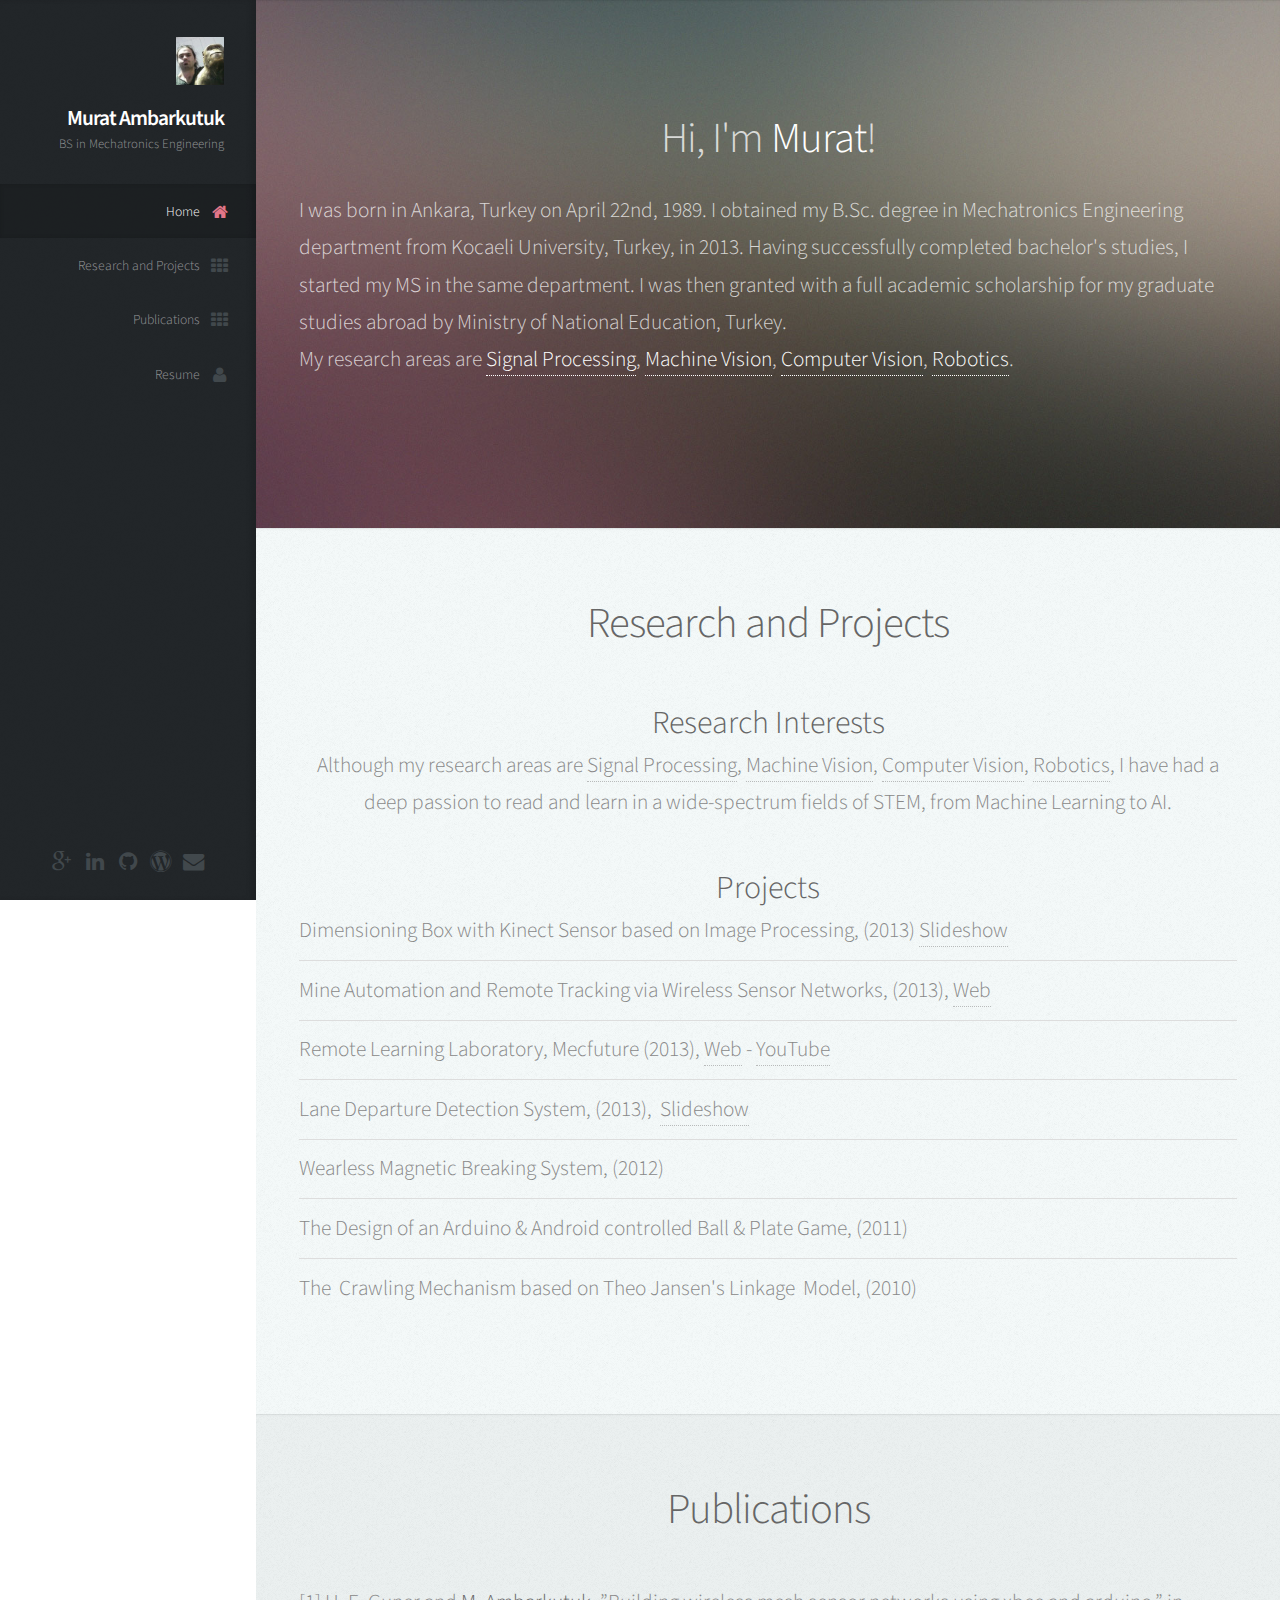
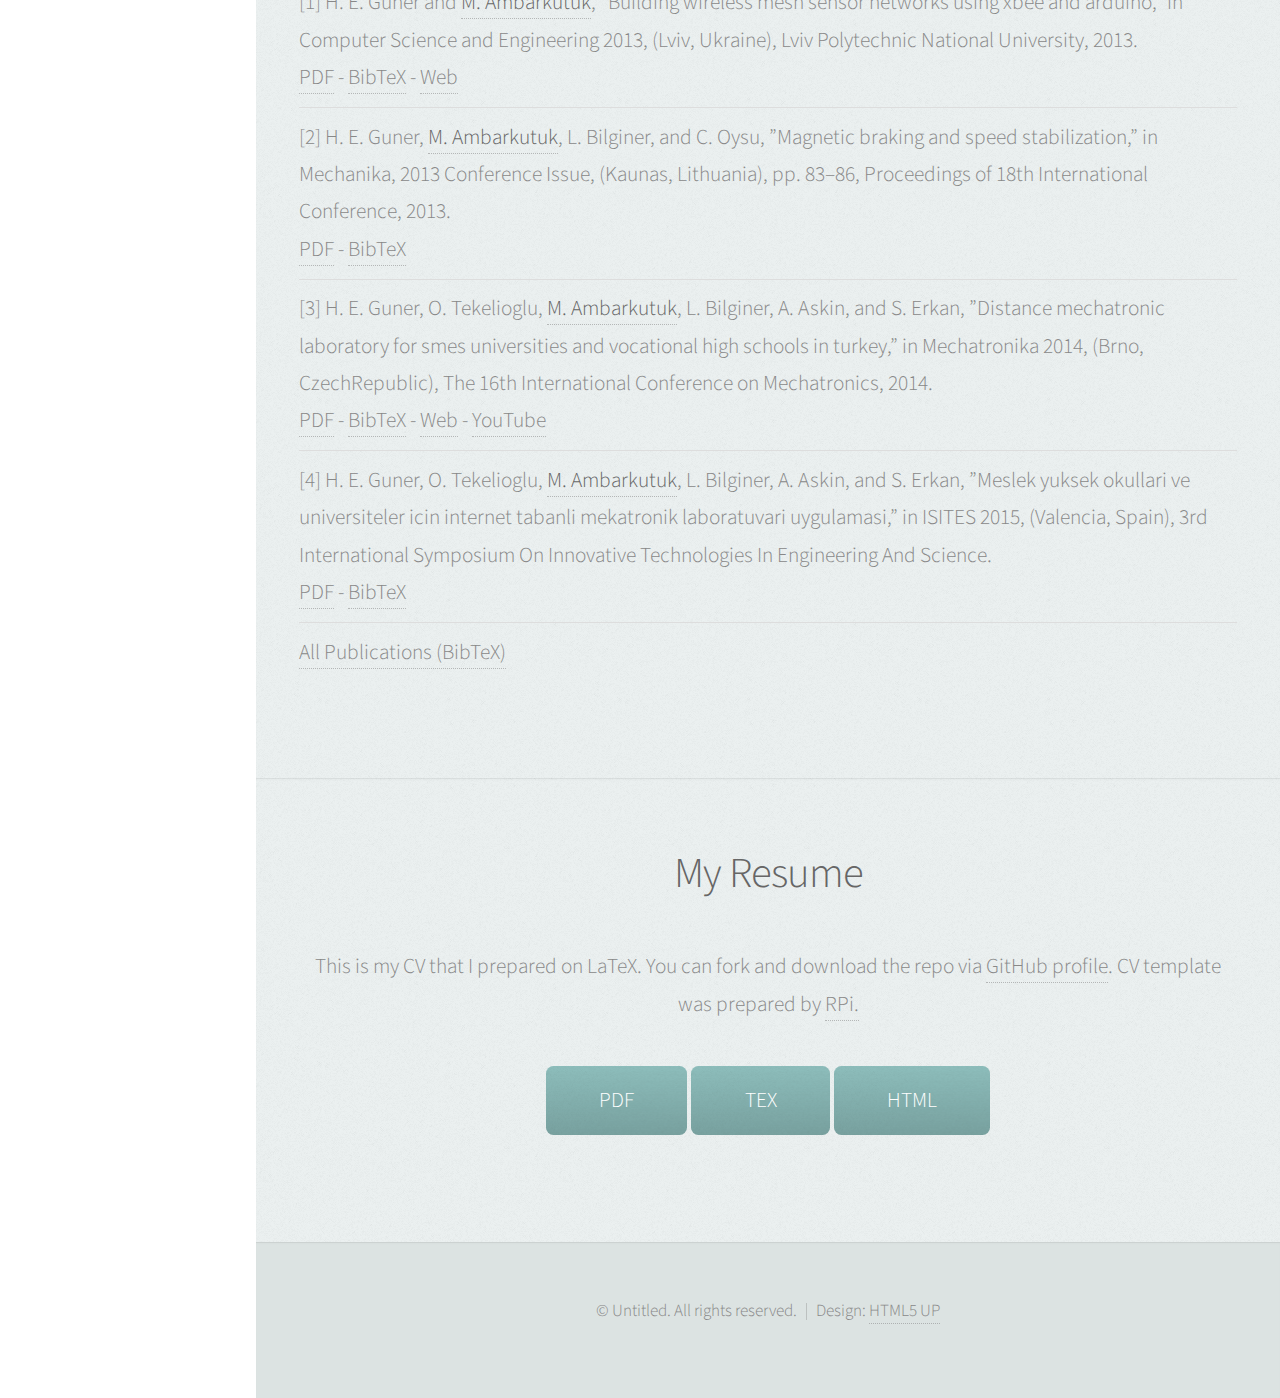
<file: index.html>
<!DOCTYPE HTML>
<!--
	Prologue by HTML5 UP
	html5up.net | @n33co
	Free for personal and commercial use under the CCA 3.0 license (html5up.net/license)
-->
<html>
	<head>
		<title>Murat Ambarkutuk</title>
		<meta charset="utf-8" />
		<meta name="viewport" content="width=device-width, initial-scale=1" />
		<!--[if lte IE 8]><script src="assets/js/ie/html5shiv.js"></script><![endif]-->
		<link rel="stylesheet" href="assets/css/main.css" />
		<!--[if lte IE 8]><link rel="stylesheet" href="assets/css/ie8.css" /><![endif]-->
		<!--[if lte IE 9]><link rel="stylesheet" href="assets/css/ie9.css" /><![endif]-->
	</head>
	<body>

		<!-- Header -->
			<div id="header">

				<div class="top">

					<!-- Logo -->
						<div id="logo">
							<!-- Change Avatar (Circular) -->
							<span class="image avatar48"><img src="images/avatar.jpg" alt="" /></span>
							<h1 id="title" style="letter-spacing: -1px;">Murat Ambarkutuk</h1>
							<p>BS in Mechatronics Engineering</p>
						</div>

					<!-- Nav -->
						<nav id="nav">
							<!--

								Prologue's nav expects links in one of two formats:

								1. Hash link (scrolls to a different section within the page)

								   <li><a href="#foobar" id="foobar-link" class="icon fa-whatever-icon-you-want skel-layers-ignoreHref"><span class="label">Foobar</span></a></li>

								2. Standard link (sends the user to another page/site)

								   <li><a href="http://foobar.tld" id="foobar-link" class="icon fa-whatever-icon-you-want"><span class="label">Foobar</span></a></li>

							-->
							<ul>
								<li><a href="#top" id="top-link" class="skel-layers-ignoreHref"><span class="icon fa-home">Home</span></a></li>
								<li><a href="#portfolio" id="portfolio-link" class="skel-layers-ignoreHref"><span class="icon fa-th">Research and Projects</span></a></li>
								<li><a href="#publications" id="publications-link" class="skel-layers-ignoreHref"><span class="icon fa-th">Publications</span></a></li>
								<li><a href="#about" id="about-link" class="skel-layers-ignoreHref"><span class="icon fa-user">Resume</span></a></li>
								<!--<li><a href="#contact" id="contact-link" class="skel-layers-ignoreHref"><span class="icon fa-envelope">Contact</span></a></li>-->
							</ul>
						</nav>

				</div>

				<div class="bottom">

					<!-- Social Icons -->
						<ul class="icons">
							<li><a href="https://plus.google.com/+MuratAmbarkutuk/" class="icon fa-google-plus" target="_blank"><span class="label">G+</span></a></li>
							<li><a href="https://tr.linkedin.com/in/muratambarkutuk" class="icon fa-linkedin" target="_blank"><span class="label">Linkedin</span></a></li>
							<li><a href="https://github.com/eroniki" target="_blank" class="icon fa-github"><span class="label">Github</span></a></li>
							<li><a href="http://www.ambarkutuk.com/blog/" target="_blank" class="icon fa-wordpress"><span class="label">Memento Moi</span></a></li>
							<li><a href="mailto:murat@ambarkutuk.com" class="icon fa-envelope" target="_blank"><span class="label">Email</span></a></li>
						</ul>

				</div>

			</div>

		<!-- Main -->
			<div id="main">

				<!-- Intro -->
					<section id="top" class="one dark cover">
						<div class="container">

							<header>
								<h2 class="alt">Hi, I'm <strong>Murat</strong>!</h2>
								<p align="left">I was born in Ankara, Turkey on April 22nd, 1989. I obtained my B.Sc. degree in Mechatronics Engineering department from Kocaeli University, Turkey, in 2013. Having successfully completed bachelor's studies, I started my MS in the same department. I was then granted with a full academic scholarship for my graduate studies abroad by Ministry of National Education, Turkey.<br />
								
								My research areas are <a href="#">Signal Processing</a>, <a href="#">Machine Vision</a>, <a href="#">Computer Vision</a>, <a href="#">Robotics</a>. <br />
								</p>
							</header>


						</div>
					</section>

				<!-- Portfolio -->
					<section id="portfolio" class="two">
						<div class="container">

							<header>
								<h2>Research and Projects</h2>
							</header>
								<h3>Research Interests</h3>
							<p>Although my research areas are <a href="#">Signal Processing</a>, <a href="#">Machine Vision</a>, <a href="#">Computer Vision</a>, <a href="#">Robotics</a>, I have had a deep passion to read and learn in a wide-spectrum fields of STEM, from Machine Learning to AI.</p>
							<h3>Projects</h3>
							<ul align="left">
								<li>Dimensioning Box with Kinect Sensor based on Image Processing, (2013) <a href="http://prezi.com/t0u_oxm_7aay/?utm_campaign=share&amp;utm_medium=copy" target="_blank">Slideshow</a></li><hr>
								<li>Mine Automation and Remote Tracking via Wireless Sensor Networks, (2013), <a href="http://smartsens.robomaden.com" target="_blank">Web</a></li><hr>
								<li>Remote Learning Laboratory, Mecfuture (2013), ​<a href="http://www.mecfuture.com​ " target="_blank">Web</a> - ​<a href="http://youtu.be/npgaTLuG6xI " target="_blank">YouTube</a></li><hr>
								<li>Lane Departure Detection System, (2013),  <a href="http://prezi.com/-xjhsw8ykzdy/?utm_campaign=share&amp;utm_medium=copy" target="_blank">Slideshow</a></li><hr>
								<li>Wearless Magnetic Breaking System, (2012)</li><hr>
								<li>The Design of an Arduino &amp; Android controlled Ball & Plate Game, (2011)</li><hr>
								<li>The ​ Crawling Mechanism based on Theo Jansen's Linkage​  Model​, (2010)</li>
							</ul>
						</div>
					</section>
					
					<section id="publications" class="three">
						<div class="container">

							<header>
								<h2>Publications</h2>
							</header>
							<ul align="left">
									<li>[1] H. E. Guner and <strong><a href="#">M. Ambarkutuk</a></strong>, ”Building wireless mesh sensor networks using xbee and arduino,” in Computer Science and Engineering 2013, (Lviv, Ukraine), Lviv Polytechnic National University, 2013.</li>
									
									<a href="https://github.com/eroniki/ambarkutuk.com/raw/master/publications/Building-Wireless-Mesh-Sensor-Networks-Using-Xbee-And-Arduino.pdf" target="_blank">PDF</a> - 
									<a href="https://github.com/eroniki/ambarkutuk.com/raw/master/publications/Building-Wireless-Mesh-Sensor-Networks-Using-Xbee-And-Arduino.bib" target="_blank">BibTeX</a> -
									<a href="http://smartsens.robomaden.com" target="_blank">Web</a>
									<hr>
									
									<li>[2] H. E. Guner, <strong><a href="#">M. Ambarkutuk</a></strong>, L. Bilginer, and C. Oysu, ”Magnetic braking and speed stabilization,” in Mechanika, 2013 Conference Issue, (Kaunas, Lithuania), pp. 83–86, Proceedings of 18th International Conference, 2013.</li>
									
									<a href="https://github.com/eroniki/ambarkutuk.com/raw/master/publications/Magnetic-Braking-and-Speed-Stabilization.pdf" target="_blank">PDF</a> - 
									<a href="https://github.com/eroniki/ambarkutuk.com/raw/master/publications/Magnetic-Braking-and-Speed-Stabilization.bib" target="_blank">BibTeX</a><hr>
									
									<li>[3] H. E. Guner, O. Tekelioglu, <strong><a href="#">M. Ambarkutuk</a></strong>, L. Bilginer, A. Askin, and S. Erkan, ”Distance mechatronic laboratory for smes universities and vocational high schools in turkey,” in Mechatronika 2014, (Brno, CzechRepublic), The 16th International Conference on Mechatronics, 2014.</li>
									
									<a href="https://github.com/eroniki/ambarkutuk.com/raw/master/publications/Distance-Mechatronic-Laboratory-For-Smes-Universities-and-Vocational-High-Schools-in-Turkey.pdf" target="_blank">PDF</a> - 
									<a href="https://github.com/eroniki/ambarkutuk.com/raw/master/publications/Distance-Mechatronic-Laboratory-For-Smes-Universities-and-Vocational-High-Schools-in-Turkey.bib" target="_blank">BibTeX</a> -
									<a href="http://www.mecfuture.com" target="_blank">Web</a> -
									<a href="https://www.youtube.com/watch?v=npgaTLuG6xI" target="_blank">YouTube</a>
									<hr>
									
									<li>[4] H. E. Guner, O. Tekelioglu, <strong><a href="#">M. Ambarkutuk</a></strong>, L. Bilginer, A. Askin, and S. Erkan, ”Meslek yuksek okullari ve universiteler icin internet tabanli mekatronik laboratuvari uygulamasi,” in ISITES 2015, (Valencia, Spain), 3rd International Symposium On Innovative Technologies In Engineering And Science.</li>
									
									<a href="https://github.com/eroniki/ambarkutuk.com/raw/master/publications/Meslek-Yuksek-Okullari-Ve-Universiteler-Icin-Internet-Tabanli-Mekatronik-Laboratuvari-Uygulamasi.pdf" target="_blank">PDF</a> - 
									<a href="https://github.com/eroniki/ambarkutuk.com/raw/master/publications/Meslek-Yuksek-Okullari-Ve-Universiteler-Icin-Internet-Tabanli-Mekatronik-Laboratuvari-Uygulamasi.bib" target="_blank">BibTeX</a>
									<hr>
									
									<a href="https://github.com/eroniki/ambarkutuk.com/raw/master/publications/publications.bib" target="_blank">All Publications (BibTeX)</a>
								</ul>
						</div>
					</section>

				<!-- About Me -->
					<section id="about" class="three">
						<div class="container">

							<header>
								<h2>My Resume</h2>
							</header>

							<!--<a href="#" class="image featured"><img src="images/pic08.jpg" alt="" /></a> -->
							<p>This is my CV that I prepared on LaTeX. You can fork and download the repo via <a href="https://github.com/eroniki/Curriculum-Vitae" target="_blank">GitHub profile</a>. CV template was prepared by <a href="http://rpi.edu/dept/arc/training/latex/resumes/" target="_blank">RPi.</a></p>
							<p><a href="https://github.com/eroniki/Curriculum-Vitae/raw/master/CV.pdf" target="_blank" class="button scrolly">PDF</a> <a href="https://github.com/eroniki/Curriculum-Vitae/raw/master/CV.tex" target="_blank" class="button scrolly">TEX</a> <a href="http://www.ambarkutuk.com/resume/resume.html" target="_blank" class="button scrolly">HTML</a></p>
						</div>
					</section>
			</div>

		<!-- Footer -->
			<div id="footer">

				<!-- Copyright -->
					<ul class="copyright">
						<li>&copy; Untitled. All rights reserved.</li><li>Design: <a href="http://html5up.net">HTML5 UP</a></li>
					</ul>

			</div>

		<!-- Scripts -->
			<script src="assets/js/jquery.min.js"></script>
			<script src="assets/js/jquery.scrolly.min.js"></script>
			<script src="assets/js/jquery.scrollzer.min.js"></script>
			<script src="assets/js/skel.min.js"></script>
			<script src="assets/js/util.js"></script>
			<!--[if lte IE 8]><script src="assets/js/ie/respond.min.js"></script><![endif]-->
			<script src="assets/js/main.js"></script>

	</body>
</html>
</file>
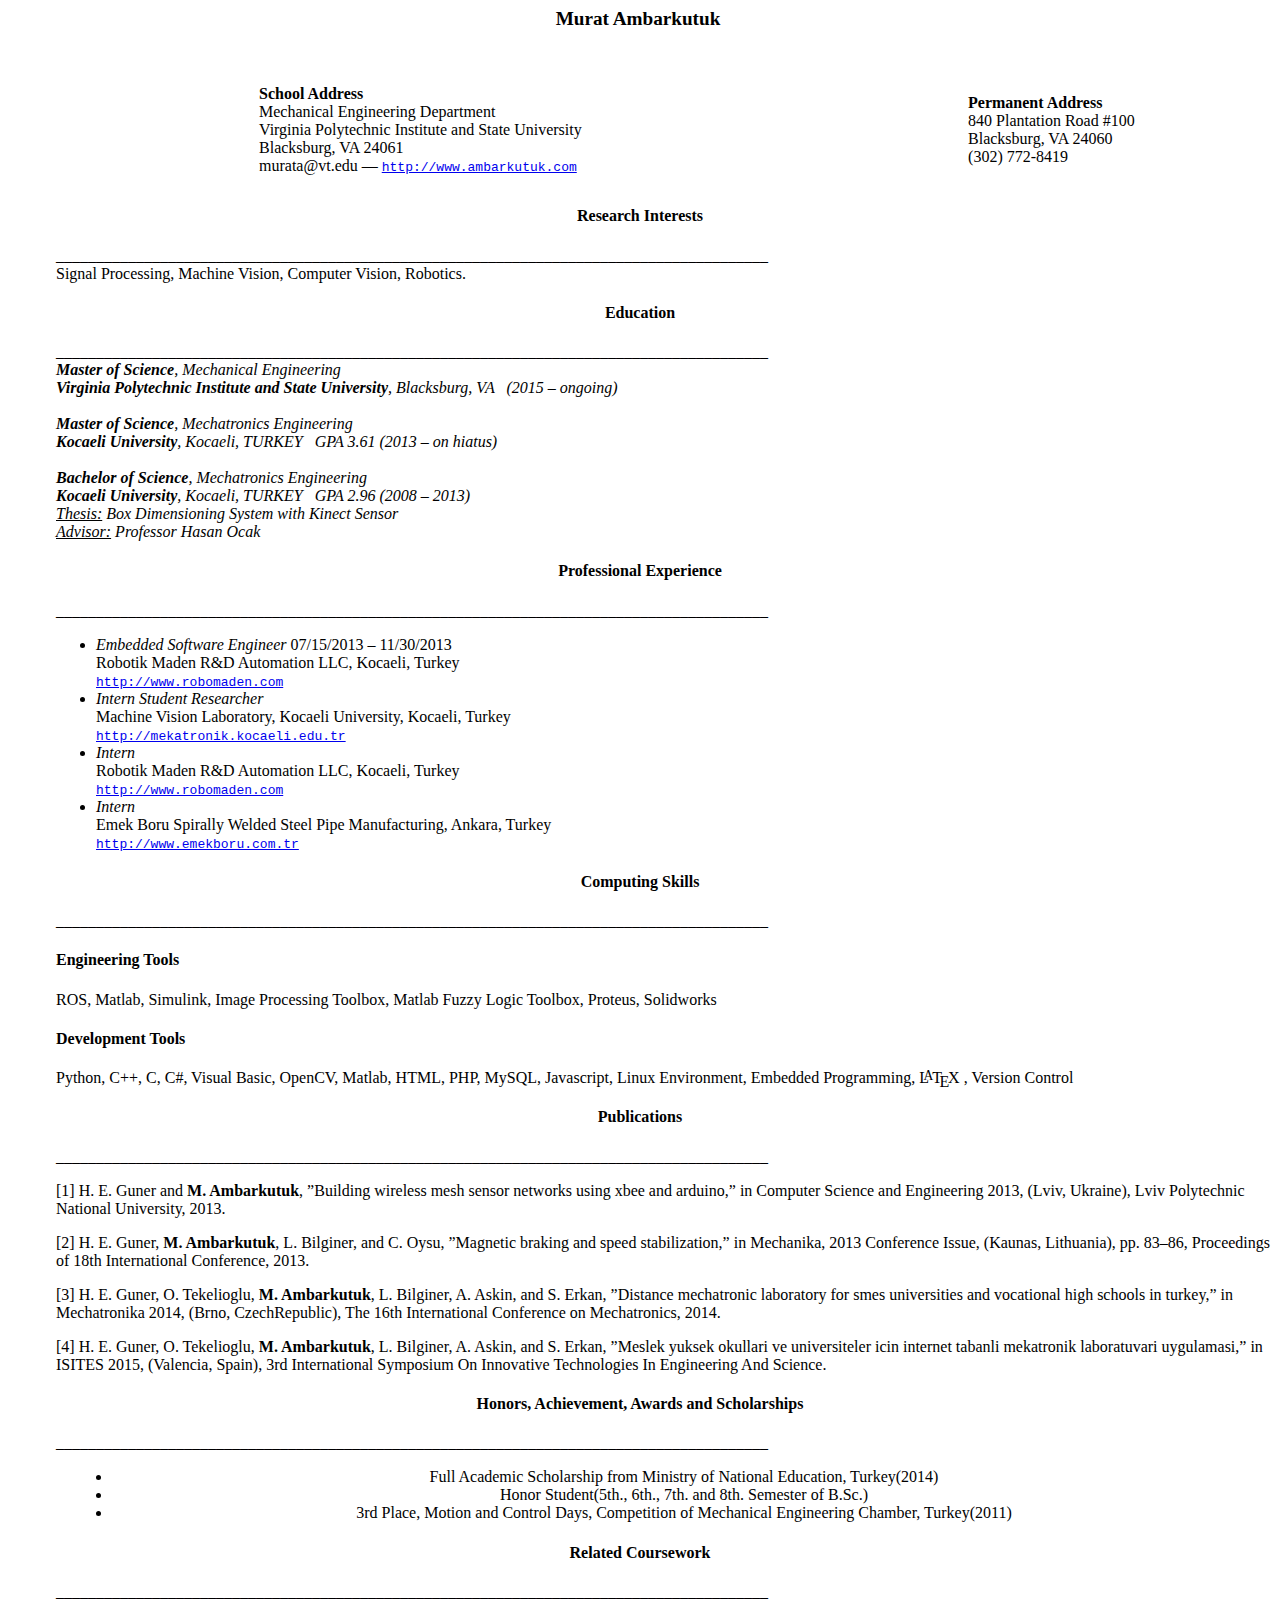
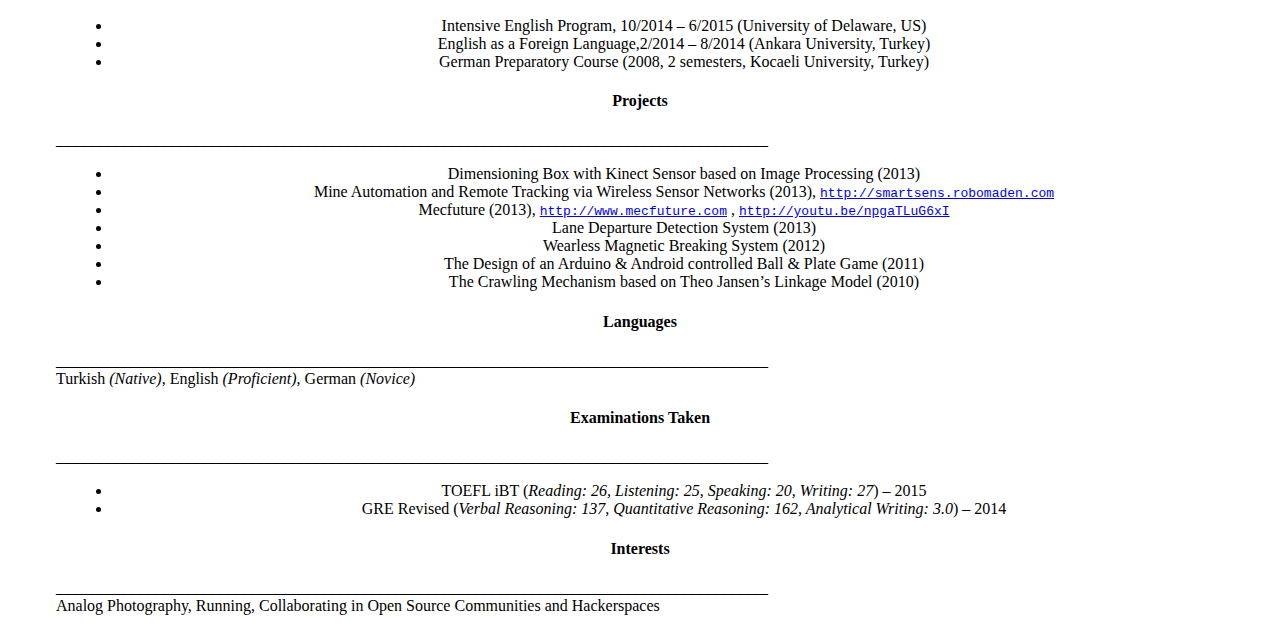
<file: resume/resume.html>
<!DOCTYPE html PUBLIC "-//W3C//DTD HTML 4.01 Transitional//EN"  
  "http://www.w3.org/TR/html4/loose.dtd">  
<html > 
<head><title></title> 
<meta http-equiv="Content-Type" content="text/html; charset=iso-8859-1"> 
<meta name="generator" content="TeX4ht (http://www.cse.ohio-state.edu/~gurari/TeX4ht/)"> 
<meta name="originator" content="TeX4ht (http://www.cse.ohio-state.edu/~gurari/TeX4ht/)"> 
<!-- html --> 
<meta name="src" content="CV.tex"> 
<meta name="date" content="2015-06-15 21:48:00"> 
<link rel="stylesheet" type="text/css" href="resume.css"> 
</head><body 
>
<a 
 id="x1-1doc"></a>
<div class="resume"> <!--tex4ht:inline--><div class="tabular"> <table id="TBL-1" class="tabular" 
cellspacing="0" cellpadding="0"  
><colgroup id="TBL-1-1g"><col 
id="TBL-1-1"></colgroup><tr  
 style="vertical-align:baseline;" id="TBL-1-1-"><td  style="white-space:nowrap; text-align:left;" id="TBL-1-1-1"  
class="td00"><span 
class="cmbx-12">Murat Ambarkutuk</span>&#x00A0;</td></tr><tr 
class="vspace" style="font-size:12.0pt"><td 
>&nbsp;</td></tr><tr  
 style="vertical-align:baseline;" id="TBL-1-2-"><td  style="white-space:nowrap; text-align:left;" id="TBL-1-2-1"  
class="td00"> &#x00A0;</td></tr></table>                                                                                                    </div>
<table class="center-addresses"><tr><td class="first-address"><!--tex4ht:inline--><div class="tabular"> <table id="TBL-2" class="tabular" 
cellspacing="0" cellpadding="0"  
><colgroup id="TBL-2-1g"><col 
id="TBL-2-1"></colgroup><tr  
 style="vertical-align:baseline;" id="TBL-2-1-"><td  style="white-space:nowrap; text-align:left;" id="TBL-2-1-1"  
class="td00"><span 
class="cmbx-10">School Address                                     </span>&#x00A0;</td>
</tr><tr  
 style="vertical-align:baseline;" id="TBL-2-2-"><td  style="white-space:nowrap; text-align:left;" id="TBL-2-2-1"  
class="td00">Mechanical Engineering Department                   &#x00A0;</td>
</tr><tr  
 style="vertical-align:baseline;" id="TBL-2-3-"><td  style="white-space:nowrap; text-align:left;" id="TBL-2-3-1"  
class="td00">Virginia Polytechnic Institute and State University&#x00A0;</td>
</tr><tr  
 style="vertical-align:baseline;" id="TBL-2-4-"><td  style="white-space:nowrap; text-align:left;" id="TBL-2-4-1"  
class="td00">Blacksburg, VA 24061                                      &#x00A0;</td>
</tr><tr  
 style="vertical-align:baseline;" id="TBL-2-5-"><td  style="white-space:nowrap; text-align:left;" id="TBL-2-5-1"  
class="td00">murata@vt.edu &#8212; <a 
href="http://www.ambarkutuk.com" class="url" ><span 
class="cmtt-10">http://www.ambarkutuk.com</span></a>  &#x00A0;</td></tr></table>                                            </div></td><td class="second-address"><!--tex4ht:inline--><div class="tabular"> <table id="TBL-3" class="tabular" 
cellspacing="0" cellpadding="0"  
><colgroup id="TBL-3-1g"><col 
id="TBL-3-1"></colgroup><tr  
 style="vertical-align:baseline;" id="TBL-3-1-"><td  style="white-space:nowrap; text-align:left;" id="TBL-3-1-1"  
class="td00"><span 
class="cmbx-10">Permanent Address    </span>&#x00A0;</td></tr><tr  
 style="vertical-align:baseline;" id="TBL-3-2-"><td  style="white-space:nowrap; text-align:left;" id="TBL-3-2-1"  
class="td00">840 Plantation Road #100&#x00A0;</td>
</tr><tr  
 style="vertical-align:baseline;" id="TBL-3-3-"><td  style="white-space:nowrap; text-align:left;" id="TBL-3-3-1"  
class="td00">Blacksburg, VA 24060      &#x00A0;</td>
</tr><tr  
 style="vertical-align:baseline;" id="TBL-3-4-"><td  style="white-space:nowrap; text-align:left;" id="TBL-3-4-1"  
class="td00">(302) 772-8419                &#x00A0;</td></tr></table>                                                                </div></td></tr></table>
<h4 class="sectionHead"><a 
 id="x1-10000"></a><div  
class="centerline">                                     Research Interests                                     </div></h4><div class="section">
<!--l. 35--><p class="noindent" >_________________________________________________________________________________________
<br 
class="newline" />Signal Processing, Machine Vision, Computer Vision, Robotics.
</div><h4 class="sectionHead"><a 
 id="x1-20000"></a><div  
class="centerline">                                        Education                                        </div></h4><div class="section">
<!--l. 42--><p class="noindent" >_________________________________________________________________________________________
<br 
class="newline" /><span 
class="cmbxsl-10">Master of Science</span><span 
class="cmsl-10">, Mechanical Engineering </span><br 
class="newline" /><span 
class="cmbxsl-10">Virginia Polytechnic Institute and State University</span><span 
class="cmsl-10">, Blacksburg, VA </span><span 
class="cmsl-10">&#x00A0;                 (2015 &#8211; ongoing)</span>
<br 
class="newline" /> <br 
class="newline" /><span 
class="cmbxsl-10">Master of Science</span><span 
class="cmsl-10">, Mechatronics Engineering </span><br 
class="newline" /><span 
class="cmbxsl-10">Kocaeli University</span><span 
class="cmsl-10">, Kocaeli, TURKEY </span><span 
class="cmsl-10">&#x00A0;     GPA 3.61                                          (2013 &#8211; on hiatus)</span>
<br 
class="newline" /> <br 
class="newline" /><span 
class="cmbxsl-10">Bachelor of Science</span><span 
class="cmsl-10">, Mechatronics Engineering </span><br 
class="newline" /><span 
class="cmbxsl-10">Kocaeli University</span><span 
class="cmsl-10">, Kocaeli, TURKEY </span><span 
class="cmsl-10">&#x00A0;     GPA 2.96                                                (2008 &#8211; 2013)</span>
<br 
class="newline" /><span class="underline"><span 
class="cmsl-10">Thesis:</span></span> <span 
class="cmti-10">Box Dimensioning System with Kinect Sensor </span><br 
class="newline" /><span class="underline"><span 
class="cmsl-10">Advisor:</span></span> <span 
class="cmti-10">Professor Hasan Ocak</span>
</div><h4 class="sectionHead"><a 
 id="x1-30000"></a><div  
class="centerline">                                   Professional Experience                                   </div></h4><div class="section">
<!--l. 61--><p class="noindent" >_________________________________________________________________________________________
<br 
class="newline" />
     <ul class="itemize1">
     <li class="itemize"><span 
class="cmsl-10">Embedded Software Engineer                                                             </span>07/15/2013 &#8211; 11/30/2013
     <br 
class="newline" />Robotik Maden R&amp;D Automation LLC, Kocaeli, Turkey <br 
class="newline" /><a 
href="http://www.robomaden.com" class="url" ><span 
class="cmtt-10">http://www.robomaden.com</span></a> <br 
class="newline" />
     </li>
     <li class="itemize"><span 
class="cmsl-10">Intern Student Researcher </span><br 
class="newline" />Machine Vision Laboratory, Kocaeli University, Kocaeli, Turkey <br 
class="newline" /><a 
href="http://mekatronik.kocaeli.edu.tr" class="url" ><span 
class="cmtt-10">http://mekatronik.kocaeli.edu.tr</span></a>
     </li>
                                                                                         
                                                                                         
     <li class="itemize"><span 
class="cmsl-10">Intern</span><br 
class="newline" />Robotik Maden R&amp;D Automation LLC, Kocaeli, Turkey <br 
class="newline" /><a 
href="http://www.robomaden.com" class="url" ><span 
class="cmtt-10">http://www.robomaden.com</span></a> <br 
class="newline" />
     </li>
     <li class="itemize"><span 
class="cmsl-10">Intern</span><br 
class="newline" /> Emek Boru Spirally Welded Steel Pipe Manufacturing, Ankara, Turkey <br 
class="newline" /><a 
href="http://www.emekboru.com.tr" class="url" ><span 
class="cmtt-10">http://www.emekboru.com.tr</span></a> <br 
class="newline" /></li></ul>
<!--l. 82--><p class="noindent" >
                                                                                         
                                                                                         
</div><h4 class="sectionHead"><a 
 id="x1-40000"></a><div  
class="centerline">                                      Computing Skills                                      </div></h4><div class="section">
<!--l. 87--><p class="noindent" >_________________________________________________________________________________________
<h4 class="subsectionHead"><a 
 id="x1-50000"></a>Engineering Tools</h4>
<!--l. 90--><p class="noindent" >ROS, Matlab, Simulink, Image Processing Toolbox, Matlab Fuzzy Logic Toolbox, Proteus, Solidworks
<br 
class="newline" />
<h4 class="subsectionHead"><a 
 id="x1-60000"></a>Development Tools</h4>
<!--l. 93--><p class="noindent" >Python, C++, C, C#, Visual Basic, OpenCV, Matlab, HTML, PHP, MySQL, Javascript, Linux Environment,
Embedded Programming, <span class="LATEX">L<span class="A">A</span><span class="TEX">T<span 
class="E">E</span>X</span></span>, Version Control <br 
class="newline" />
</div><h4 class="sectionHead"><a 
 id="x1-70000"></a><div  
class="centerline">                                        Publications                                        </div></h4><div class="section">
<!--l. 99--><p class="noindent" >_________________________________________________________________________________________
<!--l. 102--><p class="noindent" >[1] H. E. Guner and <span 
class="cmbx-10">M. Ambarkutuk</span>, &#8221;Building wireless mesh sensor networks using xbee and arduino,&#8221;
in Computer Science and Engineering 2013, (Lviv, Ukraine), Lviv Polytechnic National University,
2013.
<!--l. 104--><p class="noindent" >[2] H. E. Guner, <span 
class="cmbx-10">M. Ambarkutuk</span>, L. Bilginer, and C. Oysu, &#8221;Magnetic braking and speed stabilization,&#8221; in
Mechanika, 2013 Conference Issue, (Kaunas, Lithuania), pp. 83&#8211;86, Proceedings of 18th International Conference,
2013.
<!--l. 106--><p class="noindent" >[3] H. E. Guner, O. Tekelioglu, <span 
class="cmbx-10">M. Ambarkutuk</span>, L. Bilginer, A. Askin, and S. Erkan, &#8221;Distance mechatronic
laboratory for smes universities and vocational high schools in turkey,&#8221; in Mechatronika 2014, (Brno,
CzechRepublic), The 16th International Conference on Mechatronics, 2014.
<!--l. 108--><p class="noindent" >[4] H. E. Guner, O. Tekelioglu, <span 
class="cmbx-10">M. Ambarkutuk</span>, L. Bilginer, A. Askin, and S. Erkan, &#8221;Meslek yuksek okullari ve
universiteler icin internet tabanli mekatronik laboratuvari uygulamasi,&#8221; in ISITES 2015, (Valencia, Spain), 3rd
International Symposium On Innovative Technologies In Engineering And Science.
</div><h4 class="sectionHead"><a 
 id="x1-80000"></a><div  
class="centerline">                         Honors, Achievement, Awards and Scholarships                         </div></h4><div class="section">
<!--l. 113--><p class="noindent" >_________________________________________________________________________________________
<div class="center" 
>
<!--l. 115--><p class="noindent" >
                                                                                         
                                                                                         
     <ul class="itemize1">
     <li class="itemize">Full Academic Scholarship from Ministry of National Education, Turkey(2014)
     </li>
     <li class="itemize">Honor Student(5th., 6th., 7th. and 8th. Semester of B.Sc.)
     </li>
     <li class="itemize">3rd Place, Motion and Control Days, Competition of Mechanical Engineering Chamber, Turkey(2011)</li></ul>
</div>
</div><h4 class="sectionHead"><a 
 id="x1-90000"></a><div  
class="centerline">                                    Related Coursework                                    </div></h4><div class="section">
<!--l. 127--><p class="noindent" >_________________________________________________________________________________________
<div class="center" 
>
<!--l. 129--><p class="noindent" >
     <ul class="itemize1">
     <li class="itemize">Intensive English Program, 10/2014 &#8211; 6/2015 (University of Delaware, US)
     </li>
     <li class="itemize">English as a Foreign Language,2/2014 &#8211; 8/2014 (Ankara University, Turkey)
     </li>
     <li class="itemize">German Preparatory Course (2008, 2 semesters, Kocaeli University, Turkey)</li></ul>
</div>
</div><h4 class="sectionHead"><a 
 id="x1-100000"></a><div  
class="centerline">                                         Projects                                         </div></h4><div class="section">
<!--l. 141--><p class="noindent" >_________________________________________________________________________________________
<div class="center" 
>
<!--l. 143--><p class="noindent" >
     <ul class="itemize1">
     <li class="itemize">Dimensioning Box with Kinect Sensor based on Image Processing (2013)
     </li>
     <li class="itemize">Mine    Automation    and    Remote    Tracking    via    Wireless    Sensor    Networks    (2013),
     <a 
href="http://smartsens.robomaden.com" class="url" ><span 
class="cmtt-10">http://smartsens.robomaden.com</span></a>
                                                                                         
                                                                                         
     </li>
     <li class="itemize">Mecfuture (2013),  <a 
href="http://www.mecfuture.com" class="url" ><span 
class="cmtt-10">http://www.mecfuture.com</span></a> ,  <a 
href="http://youtu.be/npgaTLuG6xI" class="url" ><span 
class="cmtt-10">http://youtu.be/npgaTLuG6xI</span></a>
     </li>
     <li class="itemize">Lane Departure Detection System (2013)
     </li>
     <li class="itemize">Wearless Magnetic Breaking System (2012)
     </li>
     <li class="itemize">The Design of an Arduino &amp; Android controlled Ball &amp; Plate Game (2011)
     </li>
     <li class="itemize">The  Crawling Mechanism based on Theo Jansen&#8217;s Linkage Model (2010)</li></ul>
</div>
</div><h4 class="sectionHead"><a 
 id="x1-110000"></a><div  
class="centerline">                                        Languages                                        </div></h4><div class="section">
<!--l. 158--><p class="noindent" >_________________________________________________________________________________________
<br 
class="newline" />Turkish <span 
class="cmti-10">(Native)</span>, English <span 
class="cmti-10">(Proficient)</span>, German <span 
class="cmti-10">(Novice)</span>
</div><h4 class="sectionHead"><a 
 id="x1-120000"></a><div  
class="centerline">                                    Examinations Taken                                    </div></h4><div class="section">
<!--l. 165--><p class="noindent" >_________________________________________________________________________________________
<div class="center" 
>
<!--l. 167--><p class="noindent" >
     <ul class="itemize1">
     <li class="itemize">TOEFL iBT (<span 
class="cmti-10">Reading: 26, Listening: 25, Speaking: 20, Writing: 27</span>) &#8211; 2015
     </li>
     <li class="itemize">GRE Revised (<span 
class="cmti-10">Verbal Reasoning: 137, Quantitative Reasoning: 162, Analytical Writing: 3.0</span>) &#8211; 2014</li></ul>
</div>
</div><h4 class="sectionHead"><a 
 id="x1-130000"></a><div  
class="centerline">                                         Interests                                         </div></h4><div class="section">
<!--l. 177--><p class="noindent" >_________________________________________________________________________________________
<br 
class="newline" />Analog Photography, Running, Collaborating in Open Source Communities and Hackerspaces </div>
</div>  
</body></html>
</file>
<file: assets/css/ie8.css>
/*
	Prologue by HTML5 UP
	html5up.net | @n33co
	Free for personal and commercial use under the CCA 3.0 license (html5up.net/license)
*/

/* Section/Article */

	section > .last-child, section.last-child, article > .last-child, article.last-child {
		margin-bottom: 0;
	}

/* Form */

	form input[type="text"],
	form input[type="email"],
	form input[type="password"],
	form select,
	form textarea {
		-ms-behavior: url("assets/js/ie/PIE.htc");
	}

/* Button */

	input[type="button"],
	input[type="submit"],
	input[type="reset"],
	button,
	.button {
		-ms-behavior: url("assets/js/ie/PIE.htc");
	}

/* Header */

	#nav ul li a {
		color: #888;
	}

		#nav ul li a.active {
			background: #1C2022;
		}

	#headerToggle .toggle {
		background-color: #888;
	}

/* Main */

	#main > section.cover {
		background-position: auto;
		-ms-behavior: url("assets/js/ie/backgroundsize.min.htc");
	}
</file>
<file: assets/css/ie9.css>
/*
	Prologue by HTML5 UP
	html5up.net | @n33co
	Free for personal and commercial use under the CCA 3.0 license (html5up.net/license)
*/

/* Button */

	input[type="button"],
	input[type="submit"],
	input[type="reset"],
	button,
	.button {
		background-image: url("images/ie/grad0-15.svg");
	}
</file>
<file: resume/resume.css>
/* start css.sty */
.cmtt-10{font-family: monospace;}
.cmbx-12{font-size:120%; font-weight: bold;}
.cmbx-12{ font-weight: bold;}
.cmbx-12{ font-weight: bold;}
.cmbx-10{ font-weight: bold;}
.cmbx-10{ font-weight: bold;}
.cmbx-10{ font-weight: bold;}
.cmsl-10{font-style: oblique;}
.cmbxsl-10{ font-weight: bold; font-style: oblique;}
.cmbxsl-10{ font-weight: bold; font-style: oblique;}
.cmbxsl-10{ font-weight: bold; font-style: oblique;}
.cmti-10{ font-style: italic;}
p.noindent { text-indent: 0em }
td p.noindent { text-indent: 0em; margin-top:0em; }
p.nopar { text-indent: 0em; }
p.indent{ text-indent: 1.5em }
@media print {div.crosslinks {visibility:hidden;}}
a img { border-top: 0; border-left: 0; border-right: 0; }
center { margin-top:1em; margin-bottom:1em; }
td center { margin-top:0em; margin-bottom:0em; }
.Canvas { position:relative; }
img.math{vertical-align:middle;}
li p.indent { text-indent: 0em }
li p:first-child{ margin-top:0em; }
li p:last-child, li div:last-child { margin-bottom:0.5em; }
li p~ul:last-child, li p~ol:last-child{ margin-bottom:0.5em; }
.enumerate1 {list-style-type:decimal;}
.enumerate2 {list-style-type:lower-alpha;}
.enumerate3 {list-style-type:lower-roman;}
.enumerate4 {list-style-type:upper-alpha;}
div.newtheorem { margin-bottom: 2em; margin-top: 2em;}
.obeylines-h,.obeylines-v {white-space: nowrap; }
div.obeylines-v p { margin-top:0; margin-bottom:0; }
.overline{ text-decoration:overline; }
.overline img{ border-top: 1px solid black; }
td.displaylines {text-align:center; white-space:nowrap;}
.centerline {text-align:center;}
.rightline {text-align:right;}
div.verbatim {font-family: monospace; white-space: nowrap; text-align:left; clear:both; }
.fbox {padding-left:3.0pt; padding-right:3.0pt; text-indent:0pt; border:solid black 0.4pt; }
div.fbox {display:table}
div.center div.fbox {text-align:center; clear:both; padding-left:3.0pt; padding-right:3.0pt; text-indent:0pt; border:solid black 0.4pt; }
div.minipage{width:100%;}
div.center, div.center div.center {text-align: center; margin-left:1em; margin-right:1em;}
div.center div {text-align: left;}
div.flushright, div.flushright div.flushright {text-align: right;}
div.flushright div {text-align: left;}
div.flushleft {text-align: left;}
.underline{ text-decoration:underline; }
.underline img{ border-bottom: 1px solid black; margin-bottom:1pt; }
.framebox-c, .framebox-l, .framebox-r { padding-left:3.0pt; padding-right:3.0pt; text-indent:0pt; border:solid black 0.4pt; }
.framebox-c {text-align:center;}
.framebox-l {text-align:left;}
.framebox-r {text-align:right;}
span.thank-mark{ vertical-align: super }
span.footnote-mark sup.textsuperscript, span.footnote-mark a sup.textsuperscript{ font-size:80%; }
div.tabular, div.center div.tabular {text-align: center; margin-top:0.5em; margin-bottom:0.5em; }
table.tabular td p{margin-top:0em;}
table.tabular {margin-left: auto; margin-right: auto;}
td p:first-child{ margin-top:0em; }
td p:last-child{ margin-bottom:0em; }
div.td00{ margin-left:0pt; margin-right:0pt; }
div.td01{ margin-left:0pt; margin-right:5pt; }
div.td10{ margin-left:5pt; margin-right:0pt; }
div.td11{ margin-left:5pt; margin-right:5pt; }
table[rules] {border-left:solid black 0.4pt; border-right:solid black 0.4pt; }
td.td00{ padding-left:0pt; padding-right:0pt; }
td.td01{ padding-left:0pt; padding-right:5pt; }
td.td10{ padding-left:5pt; padding-right:0pt; }
td.td11{ padding-left:5pt; padding-right:5pt; }
table[rules] {border-left:solid black 0.4pt; border-right:solid black 0.4pt; }
.hline hr, .cline hr{ height : 1px; margin:0px; }
.tabbing-right {text-align:right;}
span.TEX {letter-spacing: -0.125em; }
span.TEX span.E{ position:relative;top:0.5ex;left:-0.0417em;}
a span.TEX span.E {text-decoration: none; }
span.LATEX span.A{ position:relative; top:-0.5ex; left:-0.4em; font-size:85%;}
span.LATEX span.TEX{ position:relative; left: -0.4em; }
div.float, div.figure {margin-left: auto; margin-right: auto;}
div.float img {text-align:center;}
div.figure img {text-align:center;}
.marginpar {width:20%; float:right; text-align:left; margin-left:auto; margin-top:0.5em; font-size:85%; text-decoration:underline;}
.marginpar p{margin-top:0.4em; margin-bottom:0.4em;}
table.equation {width:100%;}
.equation td{text-align:center; }
td.equation { margin-top:1em; margin-bottom:1em; } 
td.equation-label { width:5%; text-align:center; }
td.eqnarray4 { width:5%; white-space: normal; }
td.eqnarray2 { width:5%; }
table.eqnarray-star, table.eqnarray {width:100%;}
div.eqnarray{text-align:center;}
div.array {text-align:center;}
div.pmatrix {text-align:center;}
table.pmatrix {width:100%;}
span.pmatrix img{vertical-align:middle;}
div.pmatrix {text-align:center;}
table.pmatrix {width:100%;}
span.bar-css {text-decoration:overline;}
img.cdots{vertical-align:middle;}
.partToc a, .partToc, .likepartToc a, .likepartToc {line-height: 200%; font-weight:bold; font-size:110%;}
.index-item, .index-subitem, .index-subsubitem {display:block}
div.caption {text-indent:-2em; margin-left:3em; margin-right:1em; text-align:left;}
div.caption span.id{font-weight: bold; white-space: nowrap; }
h1.partHead{text-align: center}
p.bibitem { text-indent: -2em; margin-left: 2em; margin-top:0.6em; margin-bottom:0.6em; }
p.bibitem-p { text-indent: 0em; margin-left: 2em; margin-top:0.6em; margin-bottom:0.6em; }
.paragraphHead, .likeparagraphHead { margin-top:2em; font-weight: bold;}
.subparagraphHead, .likesubparagraphHead { font-weight: bold;}
.quote {margin-bottom:0.25em; margin-top:0.25em; margin-left:1em; margin-right:1em; text-align:justify;}
.verse{white-space:nowrap; margin-left:2em}
div.maketitle {text-align:center;}
h2.titleHead{text-align:center;}
div.maketitle{ margin-bottom: 2em; }
div.author, div.date {text-align:center;}
div.thanks{text-align:left; margin-left:10%; font-size:85%; font-style:italic; }
div.author{white-space: nowrap;}
.quotation {margin-bottom:0.25em; margin-top:0.25em; margin-left:1em; }
.abstract p {margin-left:5%; margin-right:5%;}
div.abstract {width:100%;}
table.tabbing {width:100%; margin-top:1em;}
td.tabbing {width:33%;}
div.section {margin-left:3em;}
.center-addresses {width:100%}
.line-address {text-align:right;}
table.section td{ vertical-align:top;}
td.section {padding-right:2em; width:20%;}
table.section {margin-top:1em;}
.position table {width:100%;}
/* end css.sty */
</file>
<file: assets/css/main.css>
@import url("font-awesome.min.css");
@import url("http://fonts.googleapis.com/css?family=Source+Sans+Pro:300,300italic,400,600");

/*
	Prologue by HTML5 UP
	html5up.net | @n33co
	Free for personal and commercial use under the CCA 3.0 license (html5up.net/license)
*/

/* Reset */

	html, body, div, span, applet, object, iframe, h1, h2, h3, h4, h5, h6, p, blockquote, pre, a, abbr, acronym, address, big, cite, code, del, dfn, em, img, ins, kbd, q, s, samp, small, strike, strong, sub, sup, tt, var, b, u, i, center, dl, dt, dd, ol, ul, li, fieldset, form, label, legend, table, caption, tbody, tfoot, thead, tr, th, td, article, aside, canvas, details, embed, figure, figcaption, footer, header, hgroup, menu, nav, output, ruby, section, summary, time, mark, audio, video {
		margin: 0;
		padding: 0;
		border: 0;
		font-size: 100%;
		font: inherit;
		vertical-align: baseline;
	}

	article, aside, details, figcaption, figure, footer, header, hgroup, menu, nav, section {
		display: block;
	}

	body {
		line-height: 1;
	}

	ol, ul {
		list-style: none;
	}

	blockquote, q {
		quotes: none;
	}

	blockquote:before, blockquote:after, q:before, q:after {
		content: '';
		content: none;
	}

	table {
		border-collapse: collapse;
		border-spacing: 0;
	}

	body {
		-webkit-text-size-adjust: none;
	}

/* Box Model */

	*, *:before, *:after {
		-moz-box-sizing: border-box;
		-webkit-box-sizing: border-box;
		box-sizing: border-box;
	}

/* Containers */

	.container {
		margin-left: auto;
		margin-right: auto;
	}

	.container.\31 25\25 {
		width: 100%;
		max-width: 1750px;
		min-width: 1400px;
	}

	.container.\37 5\25 {
		width: 1050px;
	}

	.container.\35 0\25 {
		width: 700px;
	}

	.container.\32 5\25 {
		width: 350px;
	}

	.container {
		width: 1400px;
	}

	@media screen and (min-width: 961px) and (max-width: 1880px) {

		.container.\31 25\25 {
			width: 100%;
			max-width: 1500px;
			min-width: 1200px;
		}

		.container.\37 5\25 {
			width: 900px;
		}

		.container.\35 0\25 {
			width: 600px;
		}

		.container.\32 5\25 {
			width: 300px;
		}

		.container {
			width: 1200px;
		}

	}

	@media screen and (min-width: 961px) and (max-width: 1620px) {

		.container.\31 25\25 {
			width: 100%;
			max-width: 1200px;
			min-width: 960px;
		}

		.container.\37 5\25 {
			width: 720px;
		}

		.container.\35 0\25 {
			width: 480px;
		}

		.container.\32 5\25 {
			width: 240px;
		}

		.container {
			width: 960px;
		}

	}

	@media screen and (min-width: 961px) and (max-width: 1320px) {

		.container.\31 25\25 {
			width: 100%;
			max-width: 125%;
			min-width: 100%;
		}

		.container.\37 5\25 {
			width: 75%;
		}

		.container.\35 0\25 {
			width: 50%;
		}

		.container.\32 5\25 {
			width: 25%;
		}

		.container {
			width: 100%;
		}

	}

	@media screen and (max-width: 960px) {

		.container.\31 25\25 {
			width: 100%;
			max-width: 125%;
			min-width: 100%;
		}

		.container.\37 5\25 {
			width: 75%;
		}

		.container.\35 0\25 {
			width: 50%;
		}

		.container.\32 5\25 {
			width: 25%;
		}

		.container {
			width: 100%;
		}

	}

	@media screen and (max-width: 736px) {

		.container.\31 25\25 {
			width: 100%;
			max-width: 125%;
			min-width: 100%;
		}

		.container.\37 5\25 {
			width: 75%;
		}

		.container.\35 0\25 {
			width: 50%;
		}

		.container.\32 5\25 {
			width: 25%;
		}

		.container {
			width: 100% !important;
		}

	}

/* Grid */

	.row {
		border-bottom: solid 1px transparent;
		-moz-box-sizing: border-box;
		-webkit-box-sizing: border-box;
		box-sizing: border-box;
	}

	.row > * {
		float: left;
		-moz-box-sizing: border-box;
		-webkit-box-sizing: border-box;
		box-sizing: border-box;
	}

	.row:after, .row:before {
		content: '';
		display: block;
		clear: both;
		height: 0;
	}

	.row.uniform > * > :first-child {
		margin-top: 0;
	}

	.row.uniform > * > :last-child {
		margin-bottom: 0;
	}

	.row.\30 \25 > * {
		padding: 0px 0 0 0px;
	}

	.row.\30 \25 {
		margin: 0px 0 -1px 0px;
	}

	.row.uniform.\30 \25 > * {
		padding: 0px 0 0 0px;
	}

	.row.uniform.\30 \25 {
		margin: 0px 0 -1px 0px;
	}

	.row > * {
		padding: 40px 0 0 40px;
	}

	.row {
		margin: -40px 0 -1px -40px;
	}

	.row.uniform > * {
		padding: 40px 0 0 40px;
	}

	.row.uniform {
		margin: -40px 0 -1px -40px;
	}

	.row.\32 00\25 > * {
		padding: 80px 0 0 80px;
	}

	.row.\32 00\25 {
		margin: -80px 0 -1px -80px;
	}

	.row.uniform.\32 00\25 > * {
		padding: 80px 0 0 80px;
	}

	.row.uniform.\32 00\25 {
		margin: -80px 0 -1px -80px;
	}

	.row.\31 50\25 > * {
		padding: 60px 0 0 60px;
	}

	.row.\31 50\25 {
		margin: -60px 0 -1px -60px;
	}

	.row.uniform.\31 50\25 > * {
		padding: 60px 0 0 60px;
	}

	.row.uniform.\31 50\25 {
		margin: -60px 0 -1px -60px;
	}

	.row.\35 0\25 > * {
		padding: 20px 0 0 20px;
	}

	.row.\35 0\25 {
		margin: -20px 0 -1px -20px;
	}

	.row.uniform.\35 0\25 > * {
		padding: 20px 0 0 20px;
	}

	.row.uniform.\35 0\25 {
		margin: -20px 0 -1px -20px;
	}

	.row.\32 5\25 > * {
		padding: 10px 0 0 10px;
	}

	.row.\32 5\25 {
		margin: -10px 0 -1px -10px;
	}

	.row.uniform.\32 5\25 > * {
		padding: 10px 0 0 10px;
	}

	.row.uniform.\32 5\25 {
		margin: -10px 0 -1px -10px;
	}

	.\31 2u, .\31 2u\24 {
		width: 100%;
		clear: none;
		margin-left: 0;
	}

	.\31 1u, .\31 1u\24 {
		width: 91.6666666667%;
		clear: none;
		margin-left: 0;
	}

	.\31 0u, .\31 0u\24 {
		width: 83.3333333333%;
		clear: none;
		margin-left: 0;
	}

	.\39 u, .\39 u\24 {
		width: 75%;
		clear: none;
		margin-left: 0;
	}

	.\38 u, .\38 u\24 {
		width: 66.6666666667%;
		clear: none;
		margin-left: 0;
	}

	.\37 u, .\37 u\24 {
		width: 58.3333333333%;
		clear: none;
		margin-left: 0;
	}

	.\36 u, .\36 u\24 {
		width: 50%;
		clear: none;
		margin-left: 0;
	}

	.\35 u, .\35 u\24 {
		width: 41.6666666667%;
		clear: none;
		margin-left: 0;
	}

	.\34 u, .\34 u\24 {
		width: 33.3333333333%;
		clear: none;
		margin-left: 0;
	}

	.\33 u, .\33 u\24 {
		width: 25%;
		clear: none;
		margin-left: 0;
	}

	.\32 u, .\32 u\24 {
		width: 16.6666666667%;
		clear: none;
		margin-left: 0;
	}

	.\31 u, .\31 u\24 {
		width: 8.3333333333%;
		clear: none;
		margin-left: 0;
	}

	.\31 2u\24 + *,
	.\31 1u\24 + *,
	.\31 0u\24 + *,
	.\39 u\24 + *,
	.\38 u\24 + *,
	.\37 u\24 + *,
	.\36 u\24 + *,
	.\35 u\24 + *,
	.\34 u\24 + *,
	.\33 u\24 + *,
	.\32 u\24 + *,
	.\31 u\24 + * {
		clear: left;
	}

	.\-11u {
		margin-left: 91.66667%;
	}

	.\-10u {
		margin-left: 83.33333%;
	}

	.\-9u {
		margin-left: 75%;
	}

	.\-8u {
		margin-left: 66.66667%;
	}

	.\-7u {
		margin-left: 58.33333%;
	}

	.\-6u {
		margin-left: 50%;
	}

	.\-5u {
		margin-left: 41.66667%;
	}

	.\-4u {
		margin-left: 33.33333%;
	}

	.\-3u {
		margin-left: 25%;
	}

	.\-2u {
		margin-left: 16.66667%;
	}

	.\-1u {
		margin-left: 8.33333%;
	}

	@media screen and (min-width: 961px) and (max-width: 1880px) {

		.row > * {
			padding: 40px 0 0 40px;
		}

		.row {
			margin: -40px 0 -1px -40px;
		}

		.row.uniform > * {
			padding: 40px 0 0 40px;
		}

		.row.uniform {
			margin: -40px 0 -1px -40px;
		}

		.row.\32 00\25 > * {
			padding: 80px 0 0 80px;
		}

		.row.\32 00\25 {
			margin: -80px 0 -1px -80px;
		}

		.row.uniform.\32 00\25 > * {
			padding: 80px 0 0 80px;
		}

		.row.uniform.\32 00\25 {
			margin: -80px 0 -1px -80px;
		}

		.row.\31 50\25 > * {
			padding: 60px 0 0 60px;
		}

		.row.\31 50\25 {
			margin: -60px 0 -1px -60px;
		}

		.row.uniform.\31 50\25 > * {
			padding: 60px 0 0 60px;
		}

		.row.uniform.\31 50\25 {
			margin: -60px 0 -1px -60px;
		}

		.row.\35 0\25 > * {
			padding: 20px 0 0 20px;
		}

		.row.\35 0\25 {
			margin: -20px 0 -1px -20px;
		}

		.row.uniform.\35 0\25 > * {
			padding: 20px 0 0 20px;
		}

		.row.uniform.\35 0\25 {
			margin: -20px 0 -1px -20px;
		}

		.row.\32 5\25 > * {
			padding: 10px 0 0 10px;
		}

		.row.\32 5\25 {
			margin: -10px 0 -1px -10px;
		}

		.row.uniform.\32 5\25 > * {
			padding: 10px 0 0 10px;
		}

		.row.uniform.\32 5\25 {
			margin: -10px 0 -1px -10px;
		}

		.\31 2u\28wide\29, .\31 2u\24\28wide\29 {
			width: 100%;
			clear: none;
			margin-left: 0;
		}

		.\31 1u\28wide\29, .\31 1u\24\28wide\29 {
			width: 91.6666666667%;
			clear: none;
			margin-left: 0;
		}

		.\31 0u\28wide\29, .\31 0u\24\28wide\29 {
			width: 83.3333333333%;
			clear: none;
			margin-left: 0;
		}

		.\39 u\28wide\29, .\39 u\24\28wide\29 {
			width: 75%;
			clear: none;
			margin-left: 0;
		}

		.\38 u\28wide\29, .\38 u\24\28wide\29 {
			width: 66.6666666667%;
			clear: none;
			margin-left: 0;
		}

		.\37 u\28wide\29, .\37 u\24\28wide\29 {
			width: 58.3333333333%;
			clear: none;
			margin-left: 0;
		}

		.\36 u\28wide\29, .\36 u\24\28wide\29 {
			width: 50%;
			clear: none;
			margin-left: 0;
		}

		.\35 u\28wide\29, .\35 u\24\28wide\29 {
			width: 41.6666666667%;
			clear: none;
			margin-left: 0;
		}

		.\34 u\28wide\29, .\34 u\24\28wide\29 {
			width: 33.3333333333%;
			clear: none;
			margin-left: 0;
		}

		.\33 u\28wide\29, .\33 u\24\28wide\29 {
			width: 25%;
			clear: none;
			margin-left: 0;
		}

		.\32 u\28wide\29, .\32 u\24\28wide\29 {
			width: 16.6666666667%;
			clear: none;
			margin-left: 0;
		}

		.\31 u\28wide\29, .\31 u\24\28wide\29 {
			width: 8.3333333333%;
			clear: none;
			margin-left: 0;
		}

		.\31 2u\24\28wide\29 + *,
		.\31 1u\24\28wide\29 + *,
		.\31 0u\24\28wide\29 + *,
		.\39 u\24\28wide\29 + *,
		.\38 u\24\28wide\29 + *,
		.\37 u\24\28wide\29 + *,
		.\36 u\24\28wide\29 + *,
		.\35 u\24\28wide\29 + *,
		.\34 u\24\28wide\29 + *,
		.\33 u\24\28wide\29 + *,
		.\32 u\24\28wide\29 + *,
		.\31 u\24\28wide\29 + * {
			clear: left;
		}

		.\-11u\28wide\29 {
			margin-left: 91.66667%;
		}

		.\-10u\28wide\29 {
			margin-left: 83.33333%;
		}

		.\-9u\28wide\29 {
			margin-left: 75%;
		}

		.\-8u\28wide\29 {
			margin-left: 66.66667%;
		}

		.\-7u\28wide\29 {
			margin-left: 58.33333%;
		}

		.\-6u\28wide\29 {
			margin-left: 50%;
		}

		.\-5u\28wide\29 {
			margin-left: 41.66667%;
		}

		.\-4u\28wide\29 {
			margin-left: 33.33333%;
		}

		.\-3u\28wide\29 {
			margin-left: 25%;
		}

		.\-2u\28wide\29 {
			margin-left: 16.66667%;
		}

		.\-1u\28wide\29 {
			margin-left: 8.33333%;
		}

	}

	@media screen and (min-width: 961px) and (max-width: 1620px) {

		.row > * {
			padding: 40px 0 0 40px;
		}

		.row {
			margin: -40px 0 -1px -40px;
		}

		.row.uniform > * {
			padding: 40px 0 0 40px;
		}

		.row.uniform {
			margin: -40px 0 -1px -40px;
		}

		.row.\32 00\25 > * {
			padding: 80px 0 0 80px;
		}

		.row.\32 00\25 {
			margin: -80px 0 -1px -80px;
		}

		.row.uniform.\32 00\25 > * {
			padding: 80px 0 0 80px;
		}

		.row.uniform.\32 00\25 {
			margin: -80px 0 -1px -80px;
		}

		.row.\31 50\25 > * {
			padding: 60px 0 0 60px;
		}

		.row.\31 50\25 {
			margin: -60px 0 -1px -60px;
		}

		.row.uniform.\31 50\25 > * {
			padding: 60px 0 0 60px;
		}

		.row.uniform.\31 50\25 {
			margin: -60px 0 -1px -60px;
		}

		.row.\35 0\25 > * {
			padding: 20px 0 0 20px;
		}

		.row.\35 0\25 {
			margin: -20px 0 -1px -20px;
		}

		.row.uniform.\35 0\25 > * {
			padding: 20px 0 0 20px;
		}

		.row.uniform.\35 0\25 {
			margin: -20px 0 -1px -20px;
		}

		.row.\32 5\25 > * {
			padding: 10px 0 0 10px;
		}

		.row.\32 5\25 {
			margin: -10px 0 -1px -10px;
		}

		.row.uniform.\32 5\25 > * {
			padding: 10px 0 0 10px;
		}

		.row.uniform.\32 5\25 {
			margin: -10px 0 -1px -10px;
		}

		.\31 2u\28normal\29, .\31 2u\24\28normal\29 {
			width: 100%;
			clear: none;
			margin-left: 0;
		}

		.\31 1u\28normal\29, .\31 1u\24\28normal\29 {
			width: 91.6666666667%;
			clear: none;
			margin-left: 0;
		}

		.\31 0u\28normal\29, .\31 0u\24\28normal\29 {
			width: 83.3333333333%;
			clear: none;
			margin-left: 0;
		}

		.\39 u\28normal\29, .\39 u\24\28normal\29 {
			width: 75%;
			clear: none;
			margin-left: 0;
		}

		.\38 u\28normal\29, .\38 u\24\28normal\29 {
			width: 66.6666666667%;
			clear: none;
			margin-left: 0;
		}

		.\37 u\28normal\29, .\37 u\24\28normal\29 {
			width: 58.3333333333%;
			clear: none;
			margin-left: 0;
		}

		.\36 u\28normal\29, .\36 u\24\28normal\29 {
			width: 50%;
			clear: none;
			margin-left: 0;
		}

		.\35 u\28normal\29, .\35 u\24\28normal\29 {
			width: 41.6666666667%;
			clear: none;
			margin-left: 0;
		}

		.\34 u\28normal\29, .\34 u\24\28normal\29 {
			width: 33.3333333333%;
			clear: none;
			margin-left: 0;
		}

		.\33 u\28normal\29, .\33 u\24\28normal\29 {
			width: 25%;
			clear: none;
			margin-left: 0;
		}

		.\32 u\28normal\29, .\32 u\24\28normal\29 {
			width: 16.6666666667%;
			clear: none;
			margin-left: 0;
		}

		.\31 u\28normal\29, .\31 u\24\28normal\29 {
			width: 8.3333333333%;
			clear: none;
			margin-left: 0;
		}

		.\31 2u\24\28normal\29 + *,
		.\31 1u\24\28normal\29 + *,
		.\31 0u\24\28normal\29 + *,
		.\39 u\24\28normal\29 + *,
		.\38 u\24\28normal\29 + *,
		.\37 u\24\28normal\29 + *,
		.\36 u\24\28normal\29 + *,
		.\35 u\24\28normal\29 + *,
		.\34 u\24\28normal\29 + *,
		.\33 u\24\28normal\29 + *,
		.\32 u\24\28normal\29 + *,
		.\31 u\24\28normal\29 + * {
			clear: left;
		}

		.\-11u\28normal\29 {
			margin-left: 91.66667%;
		}

		.\-10u\28normal\29 {
			margin-left: 83.33333%;
		}

		.\-9u\28normal\29 {
			margin-left: 75%;
		}

		.\-8u\28normal\29 {
			margin-left: 66.66667%;
		}

		.\-7u\28normal\29 {
			margin-left: 58.33333%;
		}

		.\-6u\28normal\29 {
			margin-left: 50%;
		}

		.\-5u\28normal\29 {
			margin-left: 41.66667%;
		}

		.\-4u\28normal\29 {
			margin-left: 33.33333%;
		}

		.\-3u\28normal\29 {
			margin-left: 25%;
		}

		.\-2u\28normal\29 {
			margin-left: 16.66667%;
		}

		.\-1u\28normal\29 {
			margin-left: 8.33333%;
		}

	}

	@media screen and (min-width: 961px) and (max-width: 1320px) {

		.row > * {
			padding: 20px 0 0 20px;
		}

		.row {
			margin: -20px 0 -1px -20px;
		}

		.row.uniform > * {
			padding: 20px 0 0 20px;
		}

		.row.uniform {
			margin: -20px 0 -1px -20px;
		}

		.row.\32 00\25 > * {
			padding: 40px 0 0 40px;
		}

		.row.\32 00\25 {
			margin: -40px 0 -1px -40px;
		}

		.row.uniform.\32 00\25 > * {
			padding: 40px 0 0 40px;
		}

		.row.uniform.\32 00\25 {
			margin: -40px 0 -1px -40px;
		}

		.row.\31 50\25 > * {
			padding: 30px 0 0 30px;
		}

		.row.\31 50\25 {
			margin: -30px 0 -1px -30px;
		}

		.row.uniform.\31 50\25 > * {
			padding: 30px 0 0 30px;
		}

		.row.uniform.\31 50\25 {
			margin: -30px 0 -1px -30px;
		}

		.row.\35 0\25 > * {
			padding: 10px 0 0 10px;
		}

		.row.\35 0\25 {
			margin: -10px 0 -1px -10px;
		}

		.row.uniform.\35 0\25 > * {
			padding: 10px 0 0 10px;
		}

		.row.uniform.\35 0\25 {
			margin: -10px 0 -1px -10px;
		}

		.row.\32 5\25 > * {
			padding: 5px 0 0 5px;
		}

		.row.\32 5\25 {
			margin: -5px 0 -1px -5px;
		}

		.row.uniform.\32 5\25 > * {
			padding: 5px 0 0 5px;
		}

		.row.uniform.\32 5\25 {
			margin: -5px 0 -1px -5px;
		}

		.\31 2u\28narrow\29, .\31 2u\24\28narrow\29 {
			width: 100%;
			clear: none;
			margin-left: 0;
		}

		.\31 1u\28narrow\29, .\31 1u\24\28narrow\29 {
			width: 91.6666666667%;
			clear: none;
			margin-left: 0;
		}

		.\31 0u\28narrow\29, .\31 0u\24\28narrow\29 {
			width: 83.3333333333%;
			clear: none;
			margin-left: 0;
		}

		.\39 u\28narrow\29, .\39 u\24\28narrow\29 {
			width: 75%;
			clear: none;
			margin-left: 0;
		}

		.\38 u\28narrow\29, .\38 u\24\28narrow\29 {
			width: 66.6666666667%;
			clear: none;
			margin-left: 0;
		}

		.\37 u\28narrow\29, .\37 u\24\28narrow\29 {
			width: 58.3333333333%;
			clear: none;
			margin-left: 0;
		}

		.\36 u\28narrow\29, .\36 u\24\28narrow\29 {
			width: 50%;
			clear: none;
			margin-left: 0;
		}

		.\35 u\28narrow\29, .\35 u\24\28narrow\29 {
			width: 41.6666666667%;
			clear: none;
			margin-left: 0;
		}

		.\34 u\28narrow\29, .\34 u\24\28narrow\29 {
			width: 33.3333333333%;
			clear: none;
			margin-left: 0;
		}

		.\33 u\28narrow\29, .\33 u\24\28narrow\29 {
			width: 25%;
			clear: none;
			margin-left: 0;
		}

		.\32 u\28narrow\29, .\32 u\24\28narrow\29 {
			width: 16.6666666667%;
			clear: none;
			margin-left: 0;
		}

		.\31 u\28narrow\29, .\31 u\24\28narrow\29 {
			width: 8.3333333333%;
			clear: none;
			margin-left: 0;
		}

		.\31 2u\24\28narrow\29 + *,
		.\31 1u\24\28narrow\29 + *,
		.\31 0u\24\28narrow\29 + *,
		.\39 u\24\28narrow\29 + *,
		.\38 u\24\28narrow\29 + *,
		.\37 u\24\28narrow\29 + *,
		.\36 u\24\28narrow\29 + *,
		.\35 u\24\28narrow\29 + *,
		.\34 u\24\28narrow\29 + *,
		.\33 u\24\28narrow\29 + *,
		.\32 u\24\28narrow\29 + *,
		.\31 u\24\28narrow\29 + * {
			clear: left;
		}

		.\-11u\28narrow\29 {
			margin-left: 91.66667%;
		}

		.\-10u\28narrow\29 {
			margin-left: 83.33333%;
		}

		.\-9u\28narrow\29 {
			margin-left: 75%;
		}

		.\-8u\28narrow\29 {
			margin-left: 66.66667%;
		}

		.\-7u\28narrow\29 {
			margin-left: 58.33333%;
		}

		.\-6u\28narrow\29 {
			margin-left: 50%;
		}

		.\-5u\28narrow\29 {
			margin-left: 41.66667%;
		}

		.\-4u\28narrow\29 {
			margin-left: 33.33333%;
		}

		.\-3u\28narrow\29 {
			margin-left: 25%;
		}

		.\-2u\28narrow\29 {
			margin-left: 16.66667%;
		}

		.\-1u\28narrow\29 {
			margin-left: 8.33333%;
		}

	}

	@media screen and (max-width: 960px) {

		.row > * {
			padding: 20px 0 0 20px;
		}

		.row {
			margin: -20px 0 -1px -20px;
		}

		.row.uniform > * {
			padding: 20px 0 0 20px;
		}

		.row.uniform {
			margin: -20px 0 -1px -20px;
		}

		.row.\32 00\25 > * {
			padding: 40px 0 0 40px;
		}

		.row.\32 00\25 {
			margin: -40px 0 -1px -40px;
		}

		.row.uniform.\32 00\25 > * {
			padding: 40px 0 0 40px;
		}

		.row.uniform.\32 00\25 {
			margin: -40px 0 -1px -40px;
		}

		.row.\31 50\25 > * {
			padding: 30px 0 0 30px;
		}

		.row.\31 50\25 {
			margin: -30px 0 -1px -30px;
		}

		.row.uniform.\31 50\25 > * {
			padding: 30px 0 0 30px;
		}

		.row.uniform.\31 50\25 {
			margin: -30px 0 -1px -30px;
		}

		.row.\35 0\25 > * {
			padding: 10px 0 0 10px;
		}

		.row.\35 0\25 {
			margin: -10px 0 -1px -10px;
		}

		.row.uniform.\35 0\25 > * {
			padding: 10px 0 0 10px;
		}

		.row.uniform.\35 0\25 {
			margin: -10px 0 -1px -10px;
		}

		.row.\32 5\25 > * {
			padding: 5px 0 0 5px;
		}

		.row.\32 5\25 {
			margin: -5px 0 -1px -5px;
		}

		.row.uniform.\32 5\25 > * {
			padding: 5px 0 0 5px;
		}

		.row.uniform.\32 5\25 {
			margin: -5px 0 -1px -5px;
		}

		.\31 2u\28narrower\29, .\31 2u\24\28narrower\29 {
			width: 100%;
			clear: none;
			margin-left: 0;
		}

		.\31 1u\28narrower\29, .\31 1u\24\28narrower\29 {
			width: 91.6666666667%;
			clear: none;
			margin-left: 0;
		}

		.\31 0u\28narrower\29, .\31 0u\24\28narrower\29 {
			width: 83.3333333333%;
			clear: none;
			margin-left: 0;
		}

		.\39 u\28narrower\29, .\39 u\24\28narrower\29 {
			width: 75%;
			clear: none;
			margin-left: 0;
		}

		.\38 u\28narrower\29, .\38 u\24\28narrower\29 {
			width: 66.6666666667%;
			clear: none;
			margin-left: 0;
		}

		.\37 u\28narrower\29, .\37 u\24\28narrower\29 {
			width: 58.3333333333%;
			clear: none;
			margin-left: 0;
		}

		.\36 u\28narrower\29, .\36 u\24\28narrower\29 {
			width: 50%;
			clear: none;
			margin-left: 0;
		}

		.\35 u\28narrower\29, .\35 u\24\28narrower\29 {
			width: 41.6666666667%;
			clear: none;
			margin-left: 0;
		}

		.\34 u\28narrower\29, .\34 u\24\28narrower\29 {
			width: 33.3333333333%;
			clear: none;
			margin-left: 0;
		}

		.\33 u\28narrower\29, .\33 u\24\28narrower\29 {
			width: 25%;
			clear: none;
			margin-left: 0;
		}

		.\32 u\28narrower\29, .\32 u\24\28narrower\29 {
			width: 16.6666666667%;
			clear: none;
			margin-left: 0;
		}

		.\31 u\28narrower\29, .\31 u\24\28narrower\29 {
			width: 8.3333333333%;
			clear: none;
			margin-left: 0;
		}

		.\31 2u\24\28narrower\29 + *,
		.\31 1u\24\28narrower\29 + *,
		.\31 0u\24\28narrower\29 + *,
		.\39 u\24\28narrower\29 + *,
		.\38 u\24\28narrower\29 + *,
		.\37 u\24\28narrower\29 + *,
		.\36 u\24\28narrower\29 + *,
		.\35 u\24\28narrower\29 + *,
		.\34 u\24\28narrower\29 + *,
		.\33 u\24\28narrower\29 + *,
		.\32 u\24\28narrower\29 + *,
		.\31 u\24\28narrower\29 + * {
			clear: left;
		}

		.\-11u\28narrower\29 {
			margin-left: 91.66667%;
		}

		.\-10u\28narrower\29 {
			margin-left: 83.33333%;
		}

		.\-9u\28narrower\29 {
			margin-left: 75%;
		}

		.\-8u\28narrower\29 {
			margin-left: 66.66667%;
		}

		.\-7u\28narrower\29 {
			margin-left: 58.33333%;
		}

		.\-6u\28narrower\29 {
			margin-left: 50%;
		}

		.\-5u\28narrower\29 {
			margin-left: 41.66667%;
		}

		.\-4u\28narrower\29 {
			margin-left: 33.33333%;
		}

		.\-3u\28narrower\29 {
			margin-left: 25%;
		}

		.\-2u\28narrower\29 {
			margin-left: 16.66667%;
		}

		.\-1u\28narrower\29 {
			margin-left: 8.33333%;
		}

	}

	@media screen and (max-width: 736px) {

		.row > * {
			padding: 20px 0 0 20px;
		}

		.row {
			margin: -20px 0 -1px -20px;
		}

		.row.uniform > * {
			padding: 20px 0 0 20px;
		}

		.row.uniform {
			margin: -20px 0 -1px -20px;
		}

		.row.\32 00\25 > * {
			padding: 40px 0 0 40px;
		}

		.row.\32 00\25 {
			margin: -40px 0 -1px -40px;
		}

		.row.uniform.\32 00\25 > * {
			padding: 40px 0 0 40px;
		}

		.row.uniform.\32 00\25 {
			margin: -40px 0 -1px -40px;
		}

		.row.\31 50\25 > * {
			padding: 30px 0 0 30px;
		}

		.row.\31 50\25 {
			margin: -30px 0 -1px -30px;
		}

		.row.uniform.\31 50\25 > * {
			padding: 30px 0 0 30px;
		}

		.row.uniform.\31 50\25 {
			margin: -30px 0 -1px -30px;
		}

		.row.\35 0\25 > * {
			padding: 10px 0 0 10px;
		}

		.row.\35 0\25 {
			margin: -10px 0 -1px -10px;
		}

		.row.uniform.\35 0\25 > * {
			padding: 10px 0 0 10px;
		}

		.row.uniform.\35 0\25 {
			margin: -10px 0 -1px -10px;
		}

		.row.\32 5\25 > * {
			padding: 5px 0 0 5px;
		}

		.row.\32 5\25 {
			margin: -5px 0 -1px -5px;
		}

		.row.uniform.\32 5\25 > * {
			padding: 5px 0 0 5px;
		}

		.row.uniform.\32 5\25 {
			margin: -5px 0 -1px -5px;
		}

		.\31 2u\28mobile\29, .\31 2u\24\28mobile\29 {
			width: 100%;
			clear: none;
			margin-left: 0;
		}

		.\31 1u\28mobile\29, .\31 1u\24\28mobile\29 {
			width: 91.6666666667%;
			clear: none;
			margin-left: 0;
		}

		.\31 0u\28mobile\29, .\31 0u\24\28mobile\29 {
			width: 83.3333333333%;
			clear: none;
			margin-left: 0;
		}

		.\39 u\28mobile\29, .\39 u\24\28mobile\29 {
			width: 75%;
			clear: none;
			margin-left: 0;
		}

		.\38 u\28mobile\29, .\38 u\24\28mobile\29 {
			width: 66.6666666667%;
			clear: none;
			margin-left: 0;
		}

		.\37 u\28mobile\29, .\37 u\24\28mobile\29 {
			width: 58.3333333333%;
			clear: none;
			margin-left: 0;
		}

		.\36 u\28mobile\29, .\36 u\24\28mobile\29 {
			width: 50%;
			clear: none;
			margin-left: 0;
		}

		.\35 u\28mobile\29, .\35 u\24\28mobile\29 {
			width: 41.6666666667%;
			clear: none;
			margin-left: 0;
		}

		.\34 u\28mobile\29, .\34 u\24\28mobile\29 {
			width: 33.3333333333%;
			clear: none;
			margin-left: 0;
		}

		.\33 u\28mobile\29, .\33 u\24\28mobile\29 {
			width: 25%;
			clear: none;
			margin-left: 0;
		}

		.\32 u\28mobile\29, .\32 u\24\28mobile\29 {
			width: 16.6666666667%;
			clear: none;
			margin-left: 0;
		}

		.\31 u\28mobile\29, .\31 u\24\28mobile\29 {
			width: 8.3333333333%;
			clear: none;
			margin-left: 0;
		}

		.\31 2u\24\28mobile\29 + *,
		.\31 1u\24\28mobile\29 + *,
		.\31 0u\24\28mobile\29 + *,
		.\39 u\24\28mobile\29 + *,
		.\38 u\24\28mobile\29 + *,
		.\37 u\24\28mobile\29 + *,
		.\36 u\24\28mobile\29 + *,
		.\35 u\24\28mobile\29 + *,
		.\34 u\24\28mobile\29 + *,
		.\33 u\24\28mobile\29 + *,
		.\32 u\24\28mobile\29 + *,
		.\31 u\24\28mobile\29 + * {
			clear: left;
		}

		.\-11u\28mobile\29 {
			margin-left: 91.66667%;
		}

		.\-10u\28mobile\29 {
			margin-left: 83.33333%;
		}

		.\-9u\28mobile\29 {
			margin-left: 75%;
		}

		.\-8u\28mobile\29 {
			margin-left: 66.66667%;
		}

		.\-7u\28mobile\29 {
			margin-left: 58.33333%;
		}

		.\-6u\28mobile\29 {
			margin-left: 50%;
		}

		.\-5u\28mobile\29 {
			margin-left: 41.66667%;
		}

		.\-4u\28mobile\29 {
			margin-left: 33.33333%;
		}

		.\-3u\28mobile\29 {
			margin-left: 25%;
		}

		.\-2u\28mobile\29 {
			margin-left: 16.66667%;
		}

		.\-1u\28mobile\29 {
			margin-left: 8.33333%;
		}

	}

/* Basic */

	body {
		background: #fff;
		font-family: 'Source Sans Pro', sans-serif;
		font-size: 19pt;
		font-weight: 300;
		line-height: 1.75em;
		color: #888;
	}

		body.is-loading * {
			-moz-transition: none !important;
			-webkit-transition: none !important;
			-ms-transition: none !important;
			transition: none !important;
			-moz-animation: none !important;
			-webkit-animation: none !important;
			-ms-animation: none !important;
			animation: none !important;
		}

	input, textarea, select {
		font-family: 'Source Sans Pro', sans-serif;
		font-size: 19pt;
		font-weight: 300;
		line-height: 1.75em;
		color: #888;
	}

	h1, h2, h3, h4, h5, h6 {
		font-weight: 300;
		color: #666;
		line-height: 1.5em;
	}

	h1 a, h2 a, h3 a, h4 a, h5 a, h6 a {
		color: inherit;
		text-decoration: none;
	}

		h1 a strong, h2 a strong, h3 a strong, h4 a strong, h5 a strong, h6 a strong {
			color: #333;
		}

	h2 {
		font-size: 2em;
		letter-spacing: -1px;
	}

		h2.alt {
			color: #888;
		}

			h2.alt strong {
				color: #666;
			}

	h3 {
		font-size: 1.5em;
	}

	header {
		margin: 0 0 2em 0;
	}

		header > p {
			margin: 1em 0 0 0;
		}

	footer {
		margin: 2em 0 0 0;
	}

	strong, b {
		font-weight: 300;
		color: #666;
	}

	em, i {
		font-style: italic;
	}

	a {
		text-decoration: none;
		color: inherit;
		border-bottom: dotted 1px rgba(128, 128, 128, 0.5);
		-moz-transition: color 0.35s ease-in-out, border-bottom-color 0.35s ease-in-out;
		-webkit-transition: color 0.35s ease-in-out, border-bottom-color 0.35s ease-in-out;
		-ms-transition: color 0.35s ease-in-out, border-bottom-color 0.35s ease-in-out;
		transition: color 0.35s ease-in-out, border-bottom-color 0.35s ease-in-out;
		outline: 0;
	}

		a:hover {
			color: #E27689;
			border-bottom-color: rgba(255, 255, 255, 0);
		}

	sub {
		position: relative;
		top: 0.5em;
		font-size: 0.8em;
	}

	sup {
		position: relative;
		top: -0.5em;
		font-size: 0.8em;
	}

	hr {
		border: 0;
		border-top: solid 1px #ddd;
	}

	blockquote {
		border-left: solid 0.5em #ddd;
		padding: 1em 0 1em 2em;
		font-style: italic;
	}

	p, ul, ol, dl, table {
		margin-bottom: 2em;
	}

	br.clear {
		clear: both;
	}

/* Sections/Article */

	section, article {
		margin-bottom: 3em;
	}

		section > :last-child,
		section > .container, section:last-child, article > :last-child,
		article > .container, article:last-child {
			margin-bottom: 0;
		}

		.row > section, .row > article {
			margin-bottom: 0;
		}

/* Image */

	.image {
		display: inline-block;
		border: 0;
	}

		.image img {
			display: block;
			width: 100%;
		}

		.image.avatar48 {
			width: 48px;
			height: 48px;
			background: #f00;
		}

			.image.avatar48 img {
				width: 48px;
				height: 48px;
			}

		.image.fit {
			display: block;
			width: 100%;
		}

		.image.featured {
			display: block;
			width: 100%;
			margin: 0 0 2em 0;
		}

		.image.left {
			float: left;
			margin: 0 2em 2em 0;
		}

		.image.centered {
			display: block;
			margin: 0 0 2em 0;
		}

			.image.centered img {
				margin: 0 auto;
				width: auto;
			}

/* List */

	ul.default {
		list-style: disc;
		padding-left: 1em;
	}

		ul.default li {
			padding-left: 0.5em;
		}

	ul.icons {
		cursor: default;
	}

		ul.icons li {
			display: inline-block;
		}

		ul.icons a {
			display: inline-block;
			width: 2em;
			height: 2em;
			line-height: 2em;
			text-align: center;
			border: 0;
		}

	ol.default {
		list-style: decimal;
		padding-left: 1.25em;
	}

		ol.default li {
			padding-left: 0.25em;
		}

/* Form */

	form label {
		display: block;
		text-align: left;
		margin-bottom: 0.5em;
	}

	form input[type="text"],
	form input[type="email"],
	form input[type="password"],
	form select,
	form textarea {
		position: relative;
		-webkit-appearance: none;
		display: block;
		border: 0;
		outline: 0;
		background: #fff;
		background: rgba(255, 255, 255, 0.75);
		width: 100%;
		border-radius: 0.35em;
		padding: 0.75em 1em 0.75em 1em;
		box-shadow: inset 0 0.1em 0.1em 0 rgba(0, 0, 0, 0.05);
		border: solid 1px rgba(0, 0, 0, 0.15);
		-moz-transition: all 0.35s ease-in-out;
		-webkit-transition: all 0.35s ease-in-out;
		-ms-transition: all 0.35s ease-in-out;
		transition: all 0.35s ease-in-out;
	}

		form input[type="text"]:focus,
		form input[type="email"]:focus,
		form input[type="password"]:focus,
		form select:focus,
		form textarea:focus {
			box-shadow: 0 0 2px 1px #8ebebc;
			background: #fff;
		}

	form input[type="text"],
	form input[type="email"],
	form input[type="password"],
	form select {
		line-height: 1.25em;
	}

	form textarea {
		min-height: 14em;
	}

	form .formerize-placeholder {
		color: #555 !important;
	}

	form ::-webkit-input-placeholder {
		color: #555 !important;
	}

	form :-moz-placeholder {
		color: #555 !important;
	}

	form ::-moz-placeholder {
		color: #555 !important;
	}

	form :-ms-input-placeholder {
		color: #555 !important;
	}

	form ::-moz-focus-inner {
		border: 0;
	}

/* Table */

	table {
		width: 100%;
	}

		table.default {
			width: 100%;
			text-align: left;
		}

			table.default tbody tr:nth-child(2n+2) {
				background: #f4f4f4;
			}

			table.default td {
				padding: 0.5em 1em 0.5em 1em;
			}

			table.default th {
				text-align: left;
				padding: 0.5em 1em 0.5em 1em;
				color: #fff;
				background: #222729 url("images/overlay.png");
			}

			table.default thead {
				background: #444;
				color: #fff;
			}

			table.default tfoot {
				background: #eee;
			}

/* Button */

	input[type="button"],
	input[type="submit"],
	input[type="reset"],
	button,
	.button {
		position: relative;
		display: inline-block;
		border-radius: 0.35em;
		color: #fff !important;
		text-decoration: none;
		padding: 0.75em 2.5em 0.75em 2.5em;
		background-color: #8ebebc;
		border: 0;
		cursor: pointer;
		background-image: -moz-linear-gradient(top, rgba(0, 0, 0, 0), rgba(0, 0, 0, 0.15)), url("images/overlay.png");
		background-image: -webkit-linear-gradient(top, rgba(0, 0, 0, 0), rgba(0, 0, 0, 0.15)), url("images/overlay.png");
		background-image: -ms-linear-gradient(top, rgba(0, 0, 0, 0), rgba(0, 0, 0, 0.15)), url("images/overlay.png");
		background-image: linear-gradient(top, rgba(0, 0, 0, 0), rgba(0, 0, 0, 0.15)), url("images/overlay.png");
		-moz-transition: background-color 0.35s ease-in-out;
		-webkit-transition: background-color 0.35s ease-in-out;
		-ms-transition: background-color 0.35s ease-in-out;
		transition: background-color 0.35s ease-in-out;
	}

		input[type="button"]:hover,
		input[type="submit"]:hover,
		input[type="reset"]:hover,
		button:hover,
		.button:hover {
			background-color: #9ececc;
		}

		input[type="button"]:active,
		input[type="submit"]:active,
		input[type="reset"]:active,
		button:active,
		.button:active {
			background-color: #7eaeac;
		}

/* Item */

	.item {
		box-shadow: 0 0.05em 0.15em 0 rgba(0, 0, 0, 0.05);
		margin-bottom: 40px;
	}

		.item header {
			background: #fff;
			margin: 0;
			padding: 1em 0 1em 0;
			font-size: 0.8em;
		}

			.item header h3 {
				font-size: 1em;
			}

/* Icons */

	.icon {
		text-decoration: none;
	}

		.icon:before {
			display: inline-block;
			font-family: FontAwesome;
			font-size: 1.25em;
			text-decoration: none;
			font-style: normal;
			font-weight: normal;
			line-height: 1;
			-webkit-font-smoothing: antialiased;
			-moz-osx-font-smoothing: grayscale;
		}

		.icon > .label {
			display: none;
		}

/* Header */

	#header {
		position: fixed;
		top: 0;
		left: 0;
		width: 375px;
		height: 100%;
		color: #fff;
		background: #222629 url("images/overlay.png");
		box-shadow: inset -0.25em 0 0.25em 0 rgba(0, 0, 0, 0.1);
		text-align: right;
	}

		#header .top {
			position: absolute;
			left: 0;
			top: 0;
			width: 100%;
		}

		#header .bottom {
			position: absolute;
			left: 0;
			bottom: 0;
			width: 100%;
		}

		#header .icons {
			font-size: 0.8em;
			margin: 0 0 1em 0;
			text-align: center;
		}

			#header .icons a {
				color: #41484c;
				-moz-transition: color 0.35s ease-in-out;
				-webkit-transition: color 0.35s ease-in-out;
				-ms-transition: color 0.35s ease-in-out;
				transition: color 0.35s ease-in-out;
			}

				#header .icons a:hover {
					color: #fff;
				}

	#logo {
		position: relative;
		margin: 1.75em 1.5em 1.5em 1.5em;
		min-height: 48px;
		cursor: default;
	}

		#logo h1 {
			position: relative;
			color: #fff;
			font-weight: 600;
			font-size: 1em;
			line-height: 1em;
		}

		#logo p {
			position: relative;
			display: block;
			font-size: 0.6em;
			color: rgba(255, 255, 255, 0.5);
			line-height: 1.25em;
			margin: 0.5em 0 0 0;
		}

		#logo .image {
			position: absolute;
			left: 0;
			top: 0;
		}

	#nav ul li a {
		display: block;
		padding: 0.5em 1.5em 0.5em 1.5em;
		color: rgba(255, 255, 255, 0.5);
		text-decoration: none;
		outline: 0;
		border: 0;
		-moz-transition: none;
		-webkit-transition: none;
		-ms-transition: none;
		transition: none;
	}

		#nav ul li a span {
			position: relative;
			display: block;
			font-size: 0.8em;
		}

			#nav ul li a span:before {
				position: absolute;
				left: 0;
				color: #41484c;
				text-align: center;
				width: 1.25em;
				line-height: 1.75em;
			}

		#nav ul li a.active {
			background: rgba(0, 0, 0, 0.15);
			box-shadow: inset 0 0 0.25em 0 rgba(0, 0, 0, 0.125);
			color: #fff;
		}

			#nav ul li a.active span:before {
				color: #e27689;
			}

/* Footer */

	#footer {
		margin-left: 375px;
		text-align: center;
		background-color: #dce3e2;
		padding: 3em 0 4em 0;
		box-shadow: inset 0 1px 0 0 rgba(0, 0, 0, 0.05), inset 0 0.1em 0.1em 0 rgba(0, 0, 0, 0.025);
		font-size: 0.8em;
	}

		#footer .copyright {
			cursor: default;
			margin: 0;
		}

			#footer .copyright li {
				display: inline-block;
				line-height: 1em;
				border-left: solid 1px rgba(128, 128, 128, 0.35);
				padding: 0 0 0 0.5em;
				margin: 0 0 0 0.5em;
			}

				#footer .copyright li:first-child {
					border-left: 0;
					padding-left: 0;
					margin-left: 0;
				}

/* Main */

	#main {
		margin-left: 375px;
	}

		#main > section {
			margin: 0;
			overflow: hidden;
			padding: 4em 0;
			box-shadow: inset 0 1px 0 0 rgba(0, 0, 0, 0.05), inset 0 0.1em 0.1em 0 rgba(0, 0, 0, 0.025);
			text-align: center;
			background-image: url("images/overlay.png");
		}

			#main > section.dark {
				color: #ddd;
				color: rgba(255, 255, 255, 0.75);
			}

				#main > section.dark h2, #main > section.dark h3, #main > section.dark h4, #main > section.dark h5, #main > section.dark h6 {
					color: inherit;
				}

				#main > section.dark strong {
					color: #fff;
					border-color: inherit;
				}

				#main > section.dark a {
					color: #fff;
					border-color: inherit;
				}

					#main > section.dark a:hover {
						border-bottom-color: rgba(255, 255, 255, 0);
					}

			#main > section.cover {
				padding: 6em 0;
				background-size: cover;
				background-position: center center;
			}

			#main > section.one {
				background-color: #81918E;
				background-image: url("../../images/banner.jpg");
			}

			#main > section.two {
				background-color: #f5fafa;
			}

			#main > section.three {
				background-color: #ecf1f1;
			}

			#main > section.four {
				background-color: #e8edec;
			}

/* Wide */

	@media screen and (min-width: 961px) and (max-width: 1880px) {

		/* Basic */

			body, input, textarea, select {
				font-size: 17pt;
			}

		/* Header */

			#header {
				width: 300px;
			}

		/* Footer */

			#footer {
				margin-left: 300px;
			}

		/* Main */

			#main {
				margin-left: 300px;
			}

	}

/* Normal */

	@media screen and (min-width: 961px) and (max-width: 1620px) {

		/* Main */

			#main > section {
				padding: 3em 0;
			}

			#main section.cover {
				padding: 5em 0;
			}

	}

/* Narrow */

	@media screen and (min-width: 961px) and (max-width: 1320px) {

		/* Basic */

			body, input, textarea, select {
				font-size: 16pt;
			}

			.container {
				padding: 0 2em 0 2em;
			}

		/* List */

			ul.icons li a {
				width: 1.75em;
			}

		/* Item */

			.item {
				margin-bottom: 20px;
			}

		/* Header */

			#header {
				width: 20%;
			}

			#logo .image {
				position: relative;
				margin: 0 0 0.5em 0;
			}

			#nav ul li a {
				font-size: 0.8em;
				padding-top: 0.5em;
				padding-bottom: 0.5em;
			}

				#nav ul li a span {
					padding-right: 2.25em;
				}

					#nav ul li a span:before {
						left: 100%;
						margin-left: -1.25em;
						line-height: 2.25em;
					}

		/* Footer */

			#footer {
				margin-left: 20%;
			}

		/* Main */

			#main {
				margin-left: 20%;
			}

	}

/* Narrower */

	#headerToggle {
		display: none;
	}

	@media screen and (max-width: 960px) {

		/* Basic */

			html, body {
				overflow-x: hidden;
			}

			body, input, textarea, select {
				font-size: 16pt;
			}

			header br {
				display: none;
			}

			.container {
				padding: 0 2em 0 2em;
			}

		/* Item */

			.item {
				margin-bottom: 15px;
			}

		/* List */

			ul.icons a {
				width: 1.75em;
				font-size: 1.25em;
			}

		/* Header */

			#header {
				-moz-backface-visibility: hidden;
				-webkit-backface-visibility: hidden;
				-ms-backface-visibility: hidden;
				backface-visibility: hidden;
				-moz-transform: translateX(-275px);
				-webkit-transform: translateX(-275px);
				-ms-transform: translateX(-275px);
				transform: translateX(-275px);
				-moz-transition: -moz-transform 0.5s ease;
				-webkit-transition: -webkit-transform 0.5s ease;
				-ms-transition: -ms-transform 0.5s ease;
				transition: transform 0.5s ease;
				display: block;
				height: 100%;
				left: 0;
				overflow-y: auto;
				position: fixed;
				top: 0;
				width: 275px;
				z-index: 10002;
				width: 275px;
				background: #222729 url("images/overlay.png");
				box-shadow: inset -0.25em 0 0.25em 0 rgba(0, 0, 0, 0.125);
			}

				#header .top {
					position: relative;
				}

				#header .bottom {
					border-top: solid 1px rgba(255, 255, 255, 0.05);
					box-shadow: 0 -1px 0 0 rgba(0, 0, 0, 0.15);
					padding-top: 2em;
					margin-top: 1em;
					position: relative;
				}

			#logo {
				margin: 1.5em 1.25em 1.25em 1.25em;
			}

			#nav ul li a {
				padding: 0.5em 1.25em 0.5em 1.25em;
			}

			#headerToggle {
				-moz-backface-visibility: hidden;
				-webkit-backface-visibility: hidden;
				-ms-backface-visibility: hidden;
				backface-visibility: hidden;
				-moz-transition: -moz-transform 0.5s ease;
				-webkit-transition: -webkit-transform 0.5s ease;
				-ms-transition: -ms-transform 0.5s ease;
				transition: transform 0.5s ease;
				display: block;
				height: 2.25em;
				left: 0;
				position: fixed;
				top: 0;
				width: 3.25em;
				z-index: 10001;
			}

				#headerToggle .toggle {
					position: absolute;
					left: 0;
					top: 0;
					width: 100%;
					height: 100%;
					outline: 0;
					border: 0;
				}

					#headerToggle .toggle:before {
						font-family: FontAwesome;
						text-decoration: none;
						font-style: normal;
						font-weight: normal;
						-webkit-font-smoothing: antialiased;
						-moz-osx-font-smoothing: grayscale;
						content: '\f0c9';
						color: #fff;
						font-size: 18px;
						line-height: 2.25em;
						background: rgba(128, 136, 144, 0.5);
						border-radius: 0.35em;
						text-align: center;
						position: absolute;
						left: 0.5em;
						top: 0.5em;
						display: block;
						width: 3.25em;
						height: 2.25em;
						line-height: 2.25em;
					}

			body.header-visible #main {
				-moz-transform: translateX(275px);
				-webkit-transform: translateX(275px);
				-ms-transform: translateX(275px);
				transform: translateX(275px);
			}

			body.header-visible #headerToggle {
				-moz-transform: translateX(275px);
				-webkit-transform: translateX(275px);
				-ms-transform: translateX(275px);
				transform: translateX(275px);
			}

			body.header-visible #header {
				-moz-transform: translateX(0);
				-webkit-transform: translateX(0);
				-ms-transform: translateX(0);
				transform: translateX(0);
			}

		/* Footer */

			#footer {
				margin-left: 0;
			}

		/* Main */

			#main {
				-moz-backface-visibility: hidden;
				-webkit-backface-visibility: hidden;
				-ms-backface-visibility: hidden;
				backface-visibility: hidden;
				-moz-transition: -moz-transform 0.5s ease;
				-webkit-transition: -webkit-transform 0.5s ease;
				-ms-transition: -ms-transform 0.5s ease;
				transition: transform 0.5s ease;
				padding-bottom: 1px;
				margin-left: 0;
			}

				#main > section {
					padding: 3em 0;
				}

				#main section.cover {
					padding: 4em 0;
				}

	}

/* Mobile */

	@media screen and (max-width: 736px) {

		/* Basic */

			body, input, textarea, select {
				font-size: 14pt;
			}

			h2 {
				font-size: 1.5em;
				letter-spacing: 0;
				font-weight: 300;
			}

			.container {
				padding: 0 15px 0 15px;
			}

		/* List */

			ul.icons a {
				width: 1.75em;
				font-size: 1.5em;
			}

		/* Main */
			
			#main > section {
				padding: 2em 0;
			}

			#main section.cover {
				padding: 4em 0em;
			}

				#main section.cover header {
					padding: 0 1em;
				}

		/* Footer */

			#footer .copyright li {
				display: block;
				line-height: 1.25em;
				border: 0;
				padding: 0;
				margin: 1em 0 0 0;
			}

				#footer .copyright li:first-child {
					margin-top: 0;
				}

	}
</file>
